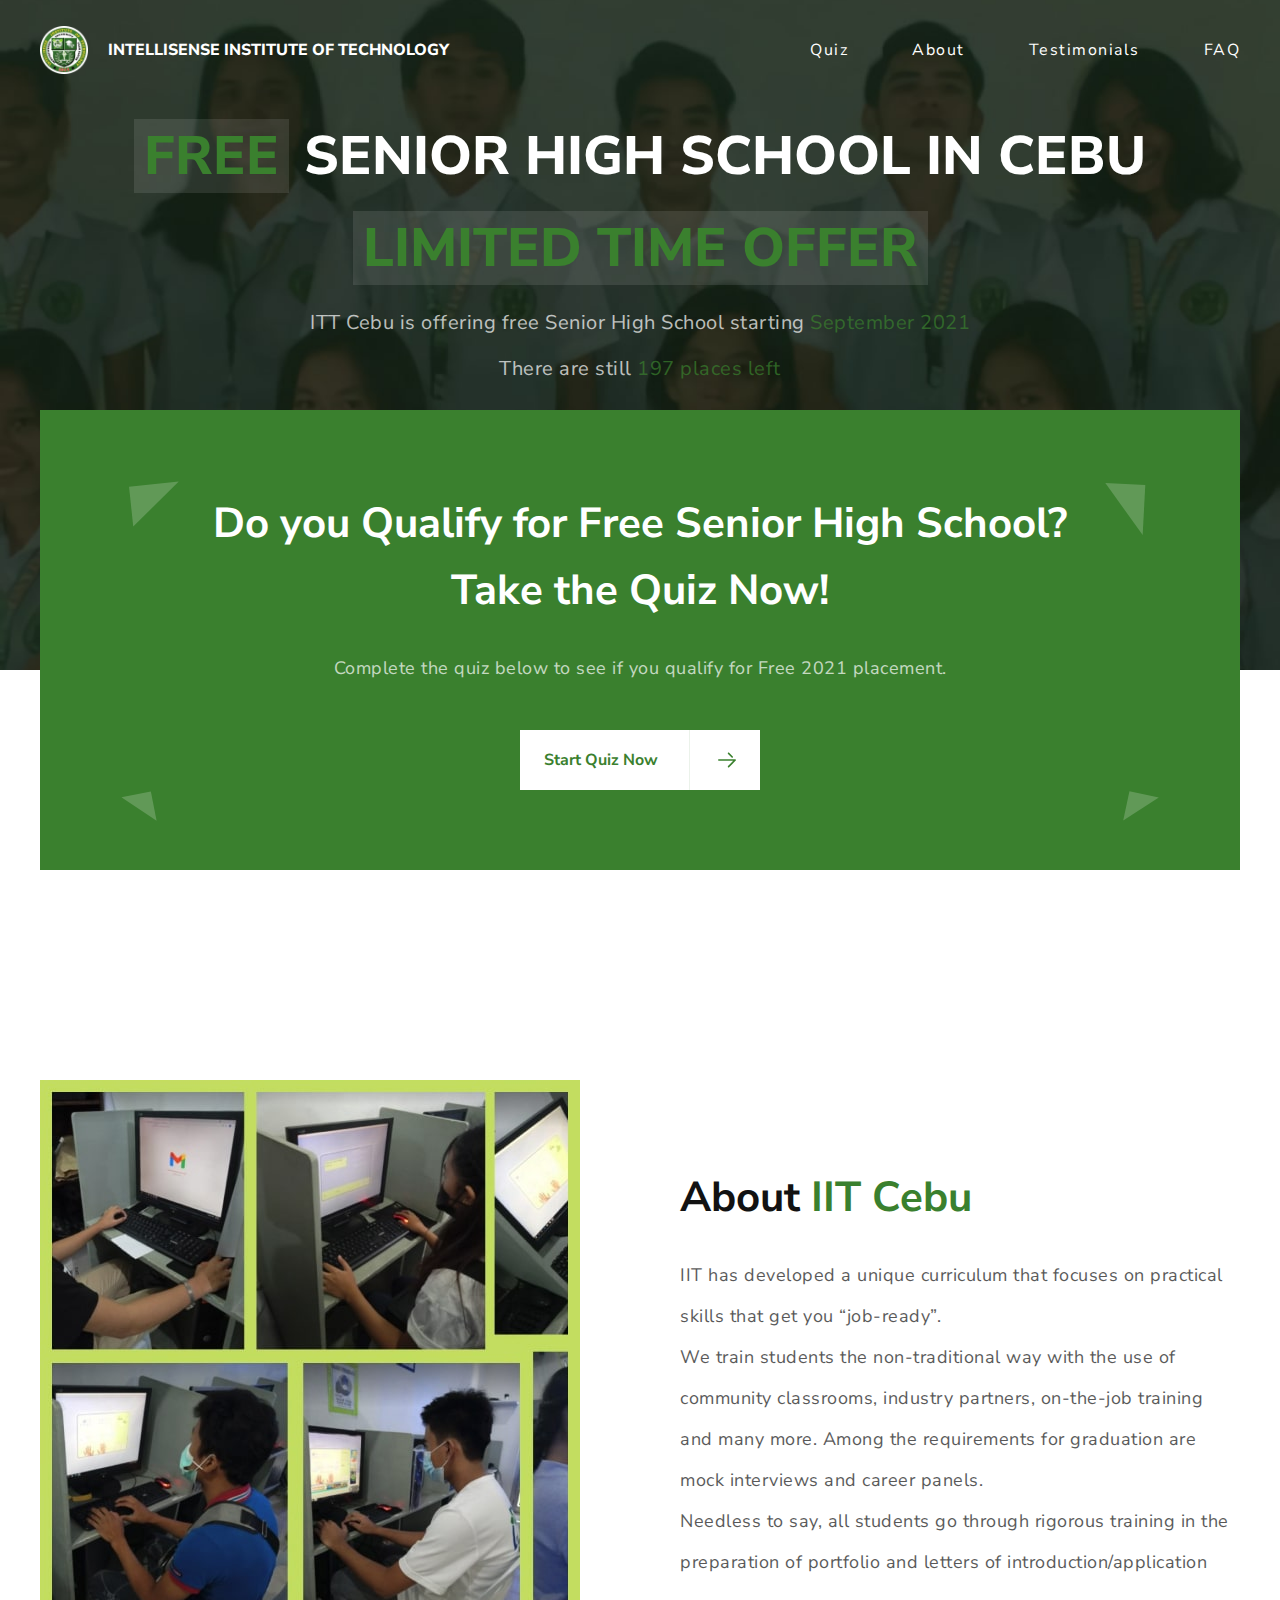
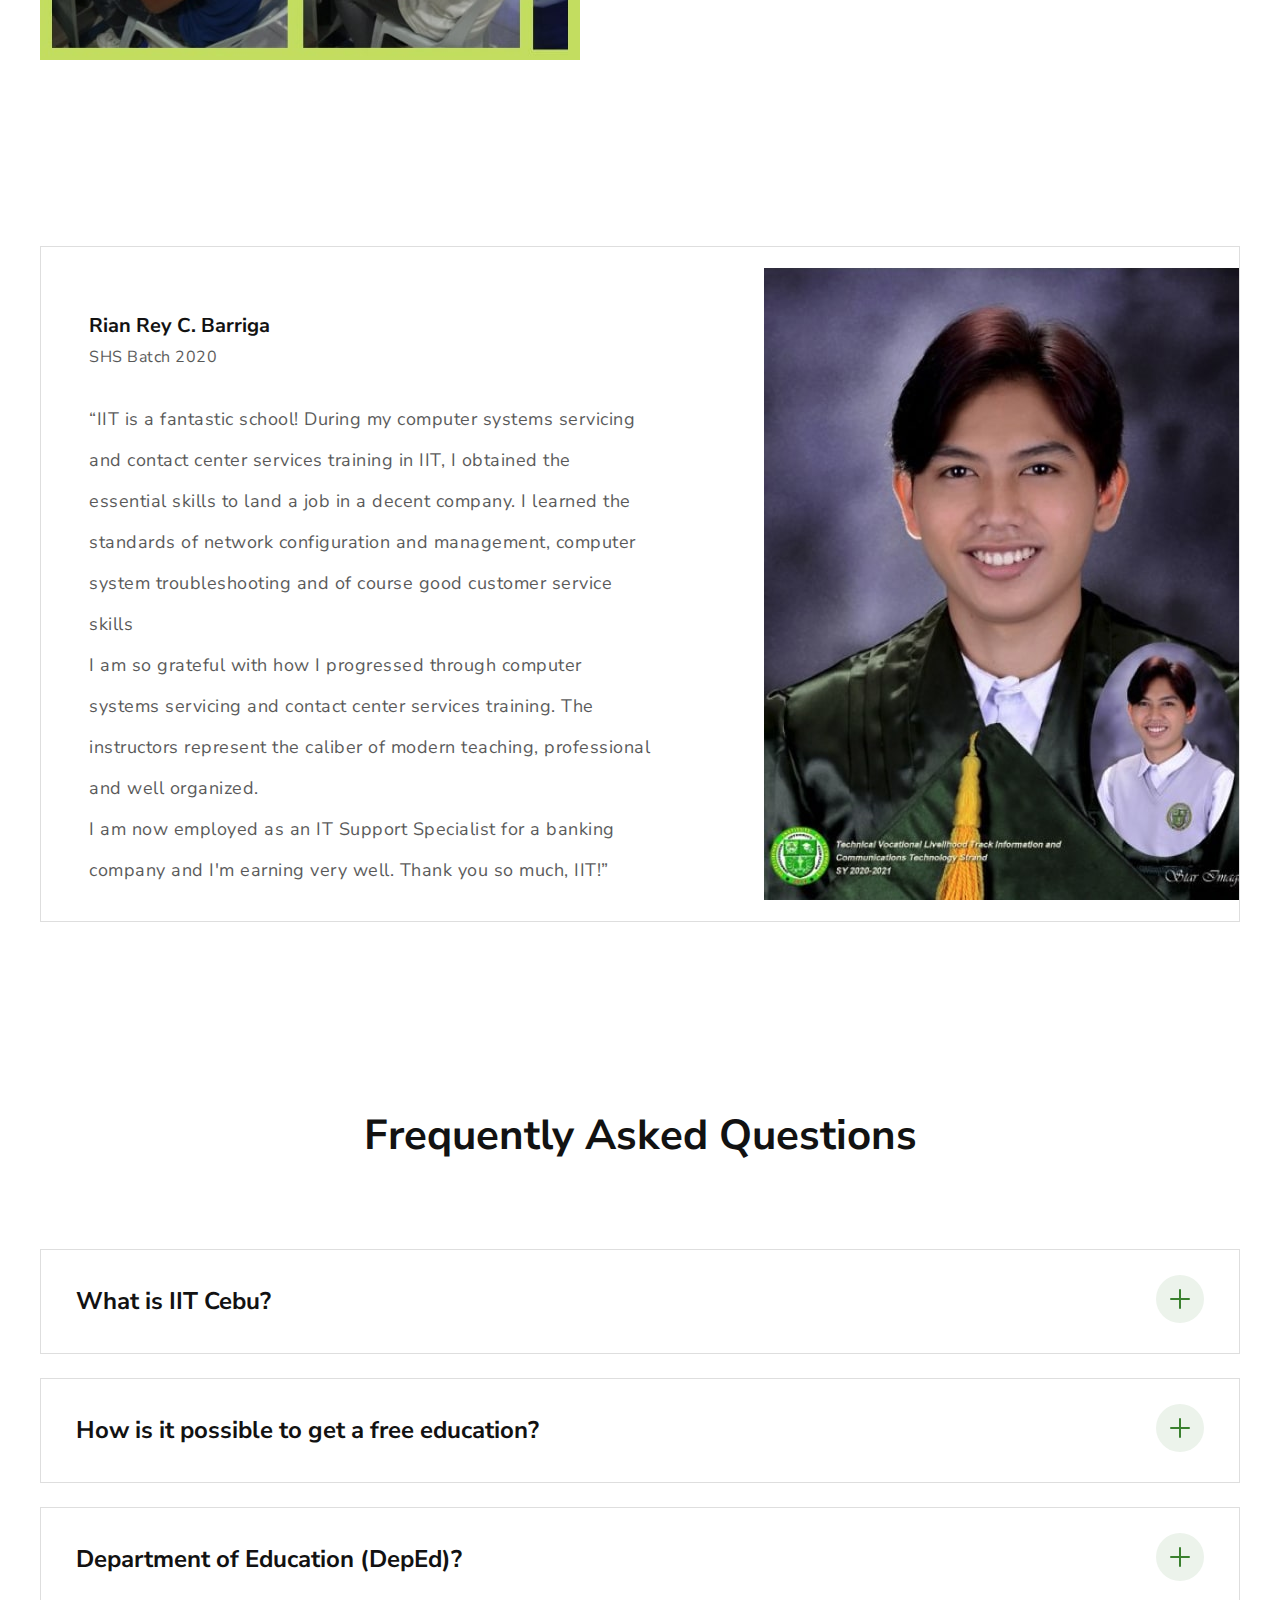
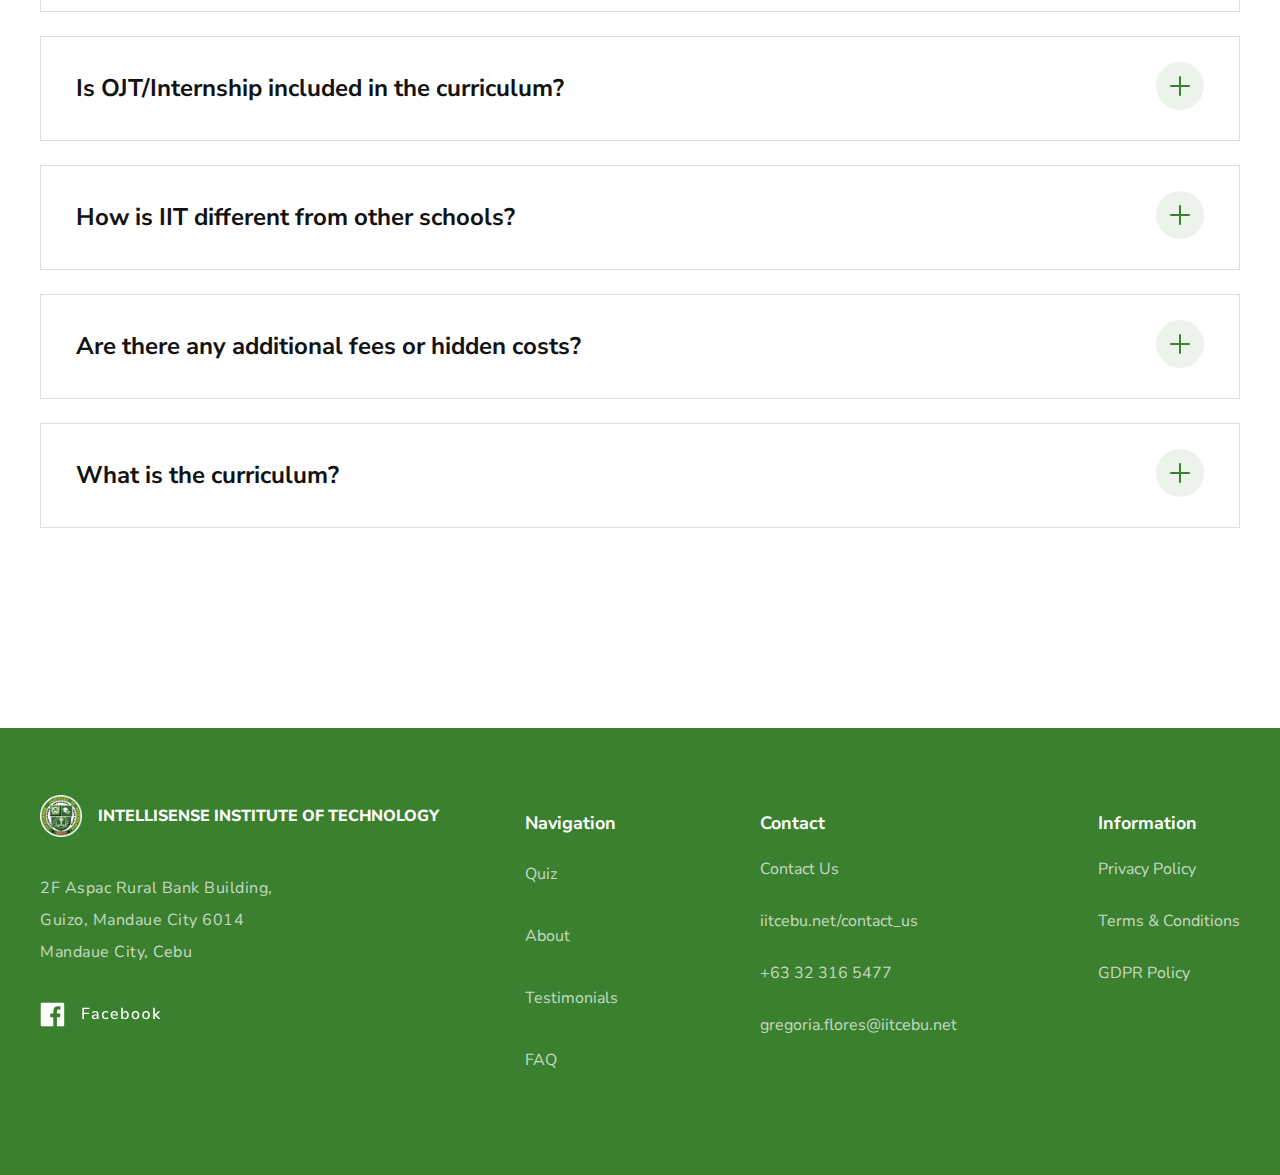
<file: index.html>
<!DOCTYPE html>
<html lang="en">
<head>
    <meta charset="UTF-8">
    <meta http-equiv="X-UA-Compatible" content="IE=edge">
    <meta name="viewport" content="width=device-width, initial-scale=1.0" >
    <title>IIT</title>
    <link href="https://fonts.googleapis.com/css2?family=Nunito+Sans:wght@400;700;800&display=swap" rel="stylesheet">
    <link rel="stylesheet" href="css/style.css">
    <!-- Google Tag Manager -->
    <script>(function(w,d,s,l,i){w[l]=w[l]||[];w[l].push({'gtm.start':
      new Date().getTime(),event:'gtm.js'});var f=d.getElementsByTagName(s)[0],
      j=d.createElement(s),dl=l!='dataLayer'?'&l='+l:'';j.async=true;j.src=
      'https://www.googletagmanager.com/gtm.js?id='+i+dl;f.parentNode.insertBefore(j,f);
      })(window,document,'script','dataLayer','GTM-TCJN9CJ');</script>
      <!-- End Google Tag Manager -->
</head>
<body>
  <!-- Google Tag Manager (noscript) -->
<noscript><iframe src="https://www.googletagmanager.com/ns.html?id=GTM-TCJN9CJ"
  height="0" width="0" style="display:none;visibility:hidden"></iframe></noscript>
  <!-- End Google Tag Manager (noscript) -->
    <header class="pos_absolute">
        <div class="wrapper">
            <div class="header">
                <div class="logo">
                    <img src="images/logo_icon.png" alt="logo">
                    <span class="paragraph_medium">Intellisense Institute of Technology</span>
                </div>
                <nav class="header_nav">
                    <li><a href="#block_to_quiz" class="paragraph_small">Quiz</a></li>
                    <li><a href="#about" class="paragraph_small">About</a></li>
                    <li><a href="#testimonials" class="paragraph_small">Testimonials</a></li>
                    <li><a href="#faq" class="paragraph_small">FAQ</a></li>
                </nav>
            </div>
        </div>
    </header>
    <main>
        <section class="main_screen bg_image">
            <div class="wrapper">
                <h1 class="text_center"><span class="text_green">Free</span> Senior High School in Cebu <span class="text_green">Limited Time Offer</span></h1>
                <p class="paragraph_large text_center">ITT Cebu is offering free Senior High School starting <span class="text_green">September 2021</span><br> There are still <span class="text_green">197 places left</span></p>
                <div id="block_to_quiz" class="block_to_quiz bg_green">
                    <div class="triangle triangle_1"></div>
                    <div class="triangle triangle_2"></div>
                    <div class="triangle triangle_3"></div>
                    <div class="triangle triangle_4"></div>
                    <h2 class="text_center">Do you Qualify for Free Senior High School?<br>Take the Quiz Now!</h2>
                    <p class="paragraph_middle text_center">Complete the quiz below to see if you qualify for Free 2021 placement.</p>
                    <a href="quiz.html" class="btn_to_quiz text_green">Start Quiz Now<img src="images/arrow_right.svg"></a>
                </div>
            </div>
        </section>
        <section class="about_us">
            <div class="wrapper">
                <div  id="about" class="flex-row">
                    <div class="section_image">
                        <img src="images/about_img.jpg" alt="about_img">
                    </div>
                    <div class="section_text">
                        <h2 >About <span class="text_green">IIT Cebu</span></h2>
                        <p class="paragraph_middle">IIT has developed a unique curriculum that focuses on practical skills that get you “job-ready”.<br>
                            We train students the non-traditional way with the use of community classrooms, industry partners, on-the-job training and many more. Among the requirements for graduation are mock interviews and career panels.<br> 
                            Needless to say, all students go through rigorous training in the preparation of portfolio and letters of introduction/application</p>
                    </div>
                </div>
            </div>
        </section>
        <section   class="testimonials">
            <div class="wrapper">
                <div id="testimonials" class="flex-row testimonial_wrap ">
                    <div class="section_text">
                        <h5>Rian Rey C. Barriga</h5>
                        <p class="paragraph_small">SHS Batch 2020</p>
                        <p class="paragraph_middle">“IIT is a fantastic school! During my computer systems servicing and contact center services training in IIT, I obtained the essential skills to land a job in a decent company. I learned the standards of network configuration and management, computer system troubleshooting and of course good customer service skills<br>
                            I am so grateful with how I progressed through computer systems servicing and contact center services training. The instructors represent the caliber of modern teaching, professional and well organized.<br>
                             I am now employed as an IT Support Specialist for a banking company and I'm earning very well. Thank you so much, IIT!”</p>
                    </div>
                    <div  class="section_image">
                        <img src="images/testim_img.jpg" alt="testim_img">
                    </div>
                </div>


            </div>
        </section>
        <section   class="faq">
            <div class="wrapper">
                <h2 id="faq" class="text_center">Frequently Asked Questions</h2>
                <div class="sn-accordion-container">
                    <div class="set_acc">
                      <h4 class="title_acc">
                        What is IIT Cebu?
                        <span class="plus"><i class="icon"></i></span>
                      </h4>
                      <div class="content_acc">
                        <p class="paragraph_middle">IIT Cebu is a training center and learning institution registered under the Technical Education Skills Development Authority (TESDA) and the Department of Education (DepEd) to offer skills training and the senior high school voucher program.</p>
                      </div>
                    </div>
                    <div class="set_acc">
                      <h4 class="title_acc">
                        How is it possible to get a free education?
                        <span class="plus"><i class="icon"></i></span>
                      </h4>
                      <div class="content_acc">
                        <p class="paragraph_middle">IIT Cebu is a training center and learning institution registered under the Technical Education Skills Development Authority (TESDA) and the Department of Education (DepEd) to offer skills training and the senior high school voucher program.</p>
                      </div>
                    </div>
                    <div class="set_acc">
                      <h4 class="title_acc">
                        Department of Education (DepEd)?
                        <span class="plus"><i class="icon"></i></span>
                      </h4>
                      <div class="content_acc">
                        <p class="paragraph_middle">IIT Cebu is a training center and learning institution registered under the Technical Education Skills Development Authority (TESDA) and the Department of Education (DepEd) to offer skills training and the senior high school voucher program.</p>
                      </div>
                    </div>
                    <div class="set_acc">
                      <h4 class="title_acc">
                        Is OJT/Internship included in the curriculum?
                        <span class="plus"><i class="icon"></i></span>
                      </h4>
                      <div class="content_acc">
                        <p class="paragraph_middle">IIT Cebu is a training center and learning institution registered under the Technical Education Skills Development Authority (TESDA) and the Department of Education (DepEd) to offer skills training and the senior high school voucher program.</p>
                      </div>
                    </div>
                    <div class="set_acc">
                      <h4 class="title_acc">
                        How is IIT different from other schools?
                        <span class="plus"><i class="icon"></i></span>
                      </h4>
                      <div class="content_acc">
                        <p class="paragraph_middle">IIT Cebu is a training center and learning institution registered under the Technical Education Skills Development Authority (TESDA) and the Department of Education (DepEd) to offer skills training and the senior high school voucher program.</p>
                      </div>
                    </div>
                    <div class="set_acc">
                      <h4 class="title_acc">
                        Are there any additional fees or hidden costs?
                        <span class="plus"><i class="icon"></i></span>
                      </h4>
                      <div class="content_acc">
                        <p class="paragraph_middle">IIT Cebu is a training center and learning institution registered under the Technical Education Skills Development Authority (TESDA) and the Department of Education (DepEd) to offer skills training and the senior high school voucher program.</p>
                      </div>
                    </div>
                    <div class="set_acc">
                      <h4 class="title_acc">
                        What is the curriculum?
                        <span class="plus"><i class="icon"></i></span>
                      </h4>
                      <div class="content_acc">
                        <p class="paragraph_middle">IIT Cebu is a training center and learning institution registered under the Technical Education Skills Development Authority (TESDA) and the Department of Education (DepEd) to offer skills training and the senior high school voucher program.</p>
                      </div>
                    </div>
                  </div>
            </div>
        </section>
    </main>
    <footer class="bg_green">
        <div class="wrapper flex-row">
            <div class="footer_left">
                <div class="logo">
                    <img src="images/logo_icon.png" alt="logo">
                    <span class="paragraph_small">Intellisense Institute of Technology</span>
                </div>
                <p class="paragraph_small">2F Aspac Rural Bank Building,<br> Guizo, Mandaue City 6014<br> Mandaue City, Cebu</p>
                <a href="#" class="facebook_link">
                    <img src="images/social_media/fb.svg" alt="facebook">
                </a >
            </div>
            <nav class="footer_nav footer_right flex-row">
                <div>
                    <h6 class="title_chevron">Navigation<i class="icon_chevron"></i></h6>
                    <ul>
                        <li><a href="#block_to_quiz" class="paragraph_small">Quiz</a></li>
                        <li><a href="#about" class="paragraph_small">About</a></li>
                        <li><a href="#testimonials" class="paragraph_small">Testimonials</a></li>
                        <li><a href="#faq" class="paragraph_small">FAQ</a></li>
                    </ul>
                </div>
                <div>
                    <h6  class="title_chevron">Contact<i class="icon_chevron"></i></h6>
                    <ul>
                        <li><a href="#">Contact Us</a></li>
                        <li><a href="#">iitcebu.net/contact_us</a></li>
                        <li><a href="#">+63 32 316 5477</a></li>
                        <li><a href="#">gregoria.flores@iitcebu.net</a></li>
                    </ul>
                </div>
                <div>
                    <h6  class="title_chevron">Information<i class="icon_chevron"></i></h6>
                    <ul>
                        <li><a href="privacy.html">Privacy Policy</a></li>
                        <li><a href="terms.html">Terms & Conditions</a></li>
                        <li><a href="#">GDPR Policy</a></li>
                    </ul>
                </div>
            </nav>
        </div>
    </footer>
    <script src="https://code.jquery.com/jquery-3.6.0.min.js" integrity="sha256-/xUj+3OJU5yExlq6GSYGSHk7tPXikynS7ogEvDej/m4=" crossorigin="anonymous"></script>
    <script src="js/script.js"></script>
    <script>
        const anchors = document.querySelectorAll('a[href*="#"]')

        for (let anchor of anchors) {
        anchor.addEventListener('click', function (e) {
            e.preventDefault()
            
            const blockID = anchor.getAttribute('href').substr(1)
            
            document.getElementById(blockID).scrollIntoView({
            behavior: 'smooth',
            block: 'start'
            })
        })
        }

    </script>
</body>
</html>
</file>
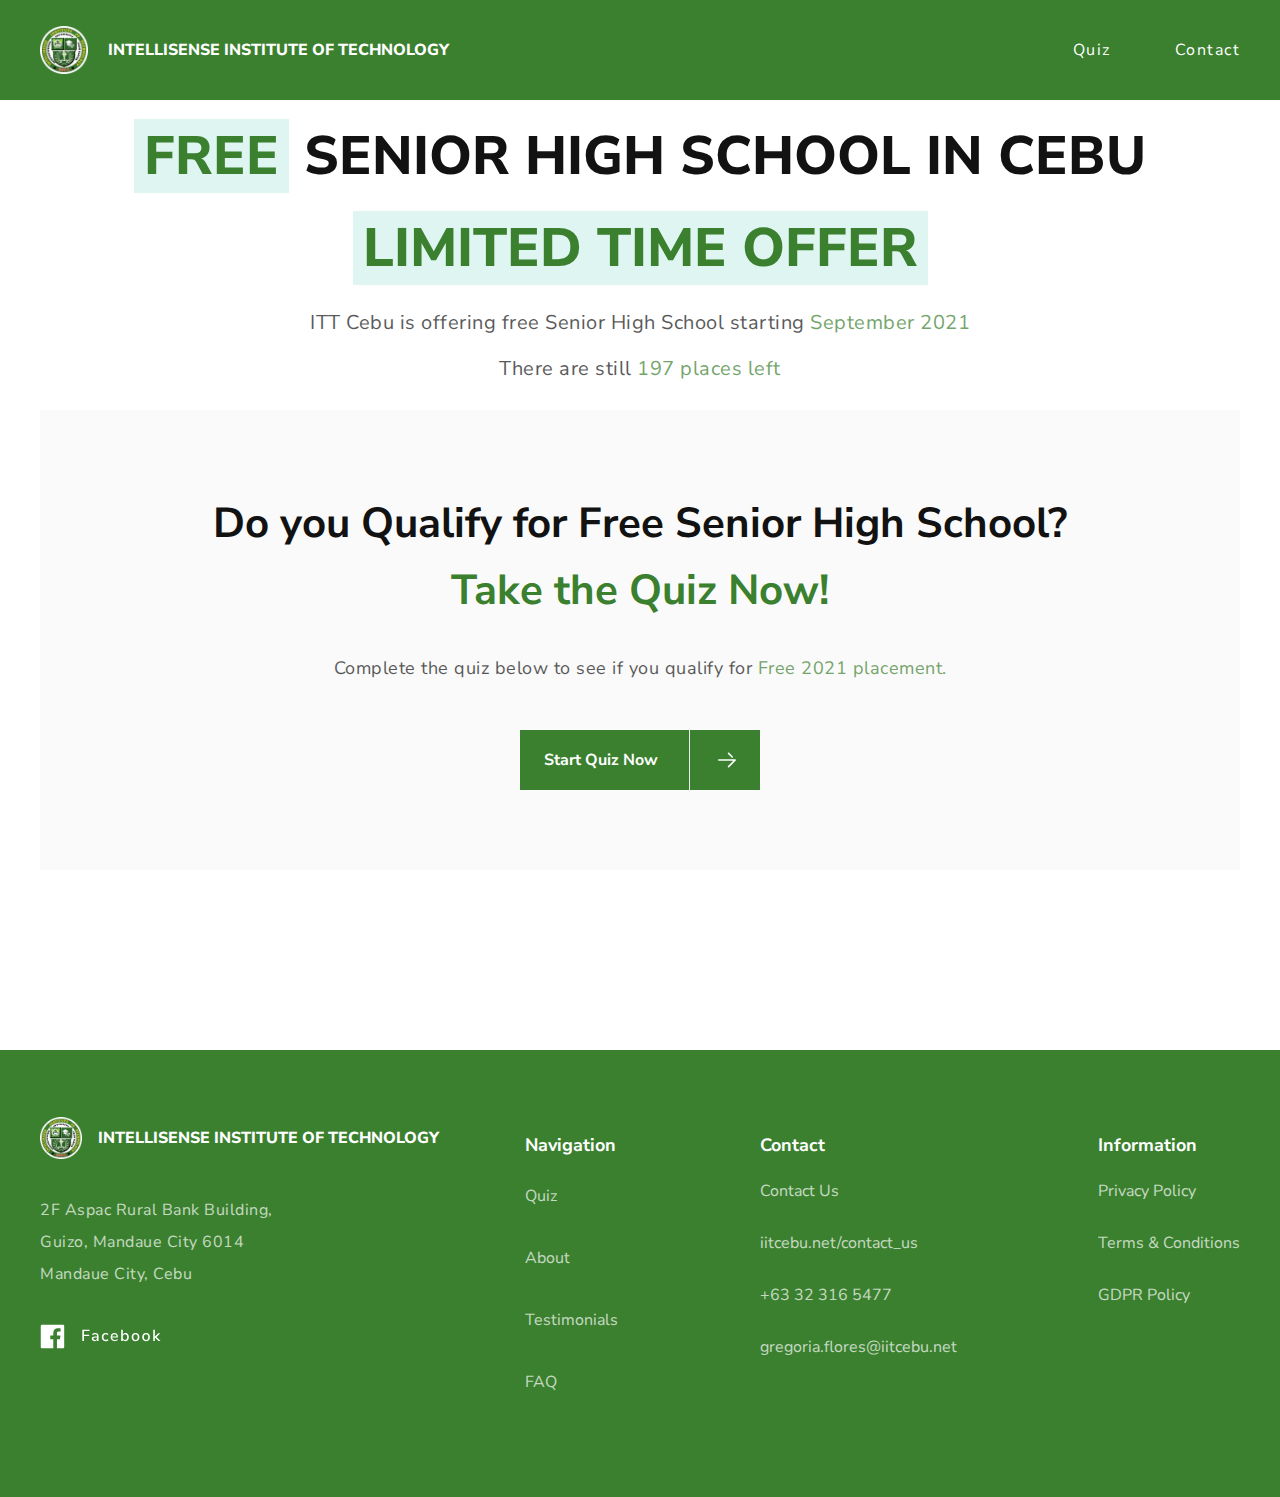
<file: index2.html>
<!DOCTYPE html>
<html lang="en">
<head>
    <meta charset="UTF-8">
    <meta http-equiv="X-UA-Compatible" content="IE=edge">
    <meta name="viewport" content="width=device-width, initial-scale=1.0" >
    <title>IIT</title>
    <link href="https://fonts.googleapis.com/css2?family=Nunito+Sans:wght@400;700;800&display=swap" rel="stylesheet">
    <link rel="stylesheet" href="css/style.css">
    <!-- Google Tag Manager -->
    <script>(function(w,d,s,l,i){w[l]=w[l]||[];w[l].push({'gtm.start':
        new Date().getTime(),event:'gtm.js'});var f=d.getElementsByTagName(s)[0],
        j=d.createElement(s),dl=l!='dataLayer'?'&l='+l:'';j.async=true;j.src=
        'https://www.googletagmanager.com/gtm.js?id='+i+dl;f.parentNode.insertBefore(j,f);
        })(window,document,'script','dataLayer','GTM-TCJN9CJ');</script>
        <!-- End Google Tag Manager -->
</head>
<body>
    <!-- Google Tag Manager (noscript) -->
<noscript><iframe src="https://www.googletagmanager.com/ns.html?id=GTM-TCJN9CJ"
    height="0" width="0" style="display:none;visibility:hidden"></iframe></noscript>
    <!-- End Google Tag Manager (noscript) -->
    <header class="pos_absolute bg_green">
        <div class="wrapper">
            <div class="header">
                <div class="logo">
                    <img src="images/logo_icon.png" alt="logo">
                    <span class="paragraph_medium">Intellisense Institute of Technology</span>
                </div>
                <nav class="header_nav">
                    <li><a href="#block_to_quiz" class="paragraph_small">Quiz</a></li>
                    <li><a href="#contact_us" class="paragraph_small">Contact</a></li>
                </nav>
            </div>
        </div>
    </header>
    <main>
        <section class="main_screen height_auto">
            <div class="wrapper">
                <h1 class="text_center"><span class="text_green text_bg_green">Free</span> Senior High School in Cebu <span class="text_green text_bg_green">Limited Time Offer</span></h1>
                <p class="paragraph_large text_center">ITT Cebu is offering free Senior High School starting <span class="text_green">September 2021</span><br> There are still <span class="text_green">197 places left</span></p>
                <div id="block_to_quiz" class="block_to_quiz bg_gray_light">
                    <h2 class="text_center">Do you Qualify for Free Senior High School?<br><span class="text_green">Take the Quiz Now!</span></h2>
                    <p class="paragraph_middle text_center">Complete the quiz below to see if you qualify for <span class="text_green">Free 2021 placement.</span></p>
                    <a href="quiz.html" class="btn_to_quiz bg_green">Start Quiz Now<img src="images/arrow_right_white.svg"></a>
                </div>
            </div>
        </section>
    </main>
    <footer class="bg_green">
        <div class="wrapper flex-row">
            <div class="footer_left">
                <div class="logo">
                    <img src="images/logo_icon.png" alt="logo">
                    <span class="paragraph_small">Intellisense Institute of Technology</span>
                </div>
                <p class="paragraph_small">2F Aspac Rural Bank Building,<br> Guizo, Mandaue City 6014<br> Mandaue City, Cebu</p>
                <a href="#" class="facebook_link">
                    <img src="images/social_media/fb.svg" alt="facebook">
                </a >
            </div>
            <nav class="footer_nav footer_right flex-row">
                <div>
                    <h6 class="title_chevron">Navigation<i class="icon_chevron"></i></h6>
                    <ul>
                        <li><a href="#block_to_quiz" class="paragraph_small">Quiz</a></li>
                        <li><a href="index.html#about" class="paragraph_small">About</a></li>
                        <li><a href="index.html#testimonials" class="paragraph_small">Testimonials</a></li>
                        <li><a href="index.html#faq" class="paragraph_small">FAQ</a></li>
                    </ul>
                </div>
                <div>
                    <h6 id="contact_us" class="title_chevron">Contact<i class="icon_chevron"></i></h6>
                    <ul>
                        <li><a  href="#">Contact Us</a></li>
                        <li><a href="#">iitcebu.net/contact_us</a></li>
                        <li><a href="#">+63 32 316 5477</a></li>
                        <li><a href="#">gregoria.flores@iitcebu.net</a></li>
                    </ul>
                </div>
                <div>
                    <h6  class="title_chevron">Information<i class="icon_chevron"></i></h6>
                    <ul>
                        <li><a href="privacy.html">Privacy Policy</a></li>
                        <li><a href="terms.html">Terms & Conditions</a></li>
                        <li><a href="#">GDPR Policy</a></li>
                    </ul>
                </div>
            </nav>
        </div>
    </footer>
    <script src="https://code.jquery.com/jquery-3.6.0.min.js" integrity="sha256-/xUj+3OJU5yExlq6GSYGSHk7tPXikynS7ogEvDej/m4=" crossorigin="anonymous"></script>
    <script src="js/script.js"></script>
    <script>
        const anchors = document.querySelectorAll('header a[href*="#"]')

        for (let anchor of anchors) {
        anchor.addEventListener('click', function (e) {
            e.preventDefault()
            
            const blockID = anchor.getAttribute('href').substr(1)
            
            document.getElementById(blockID).scrollIntoView({
            behavior: 'smooth',
            block: 'start'
            })
        })
        }

    </script>
</body>
</html>
</file>
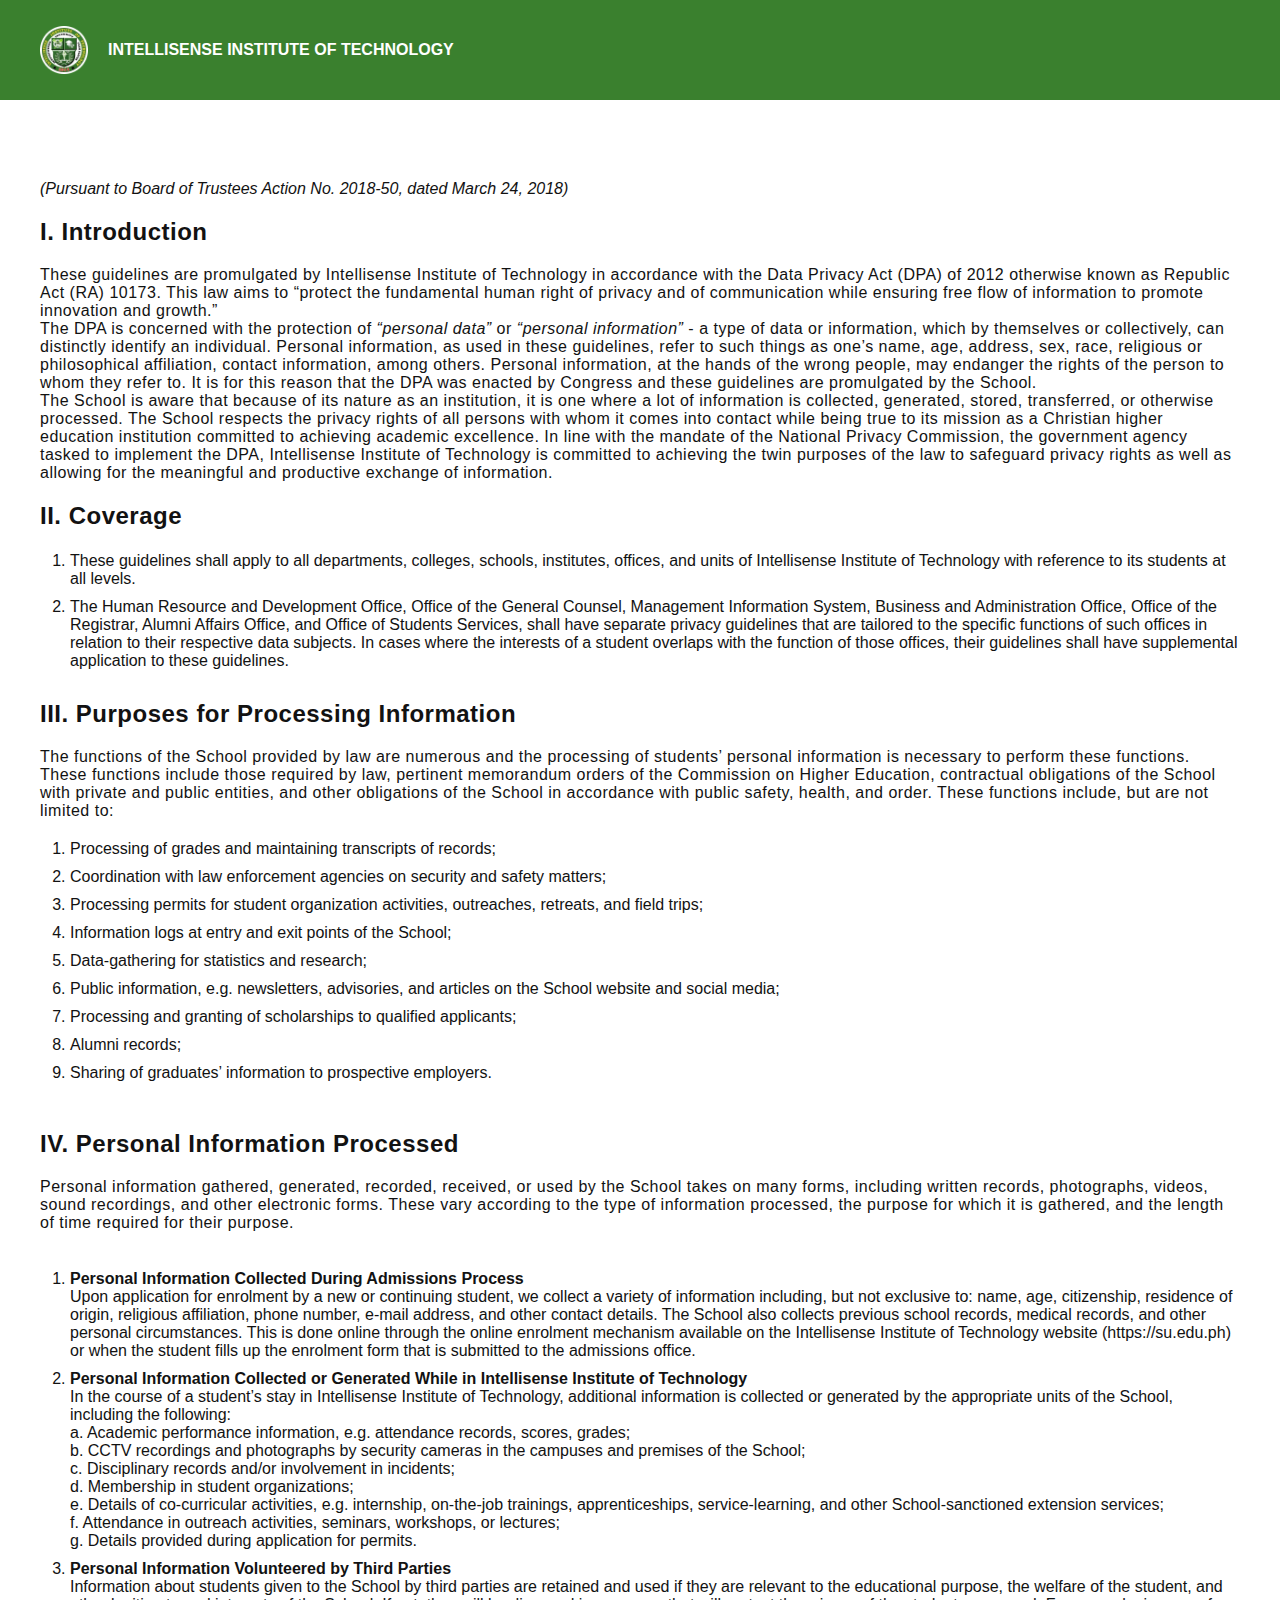
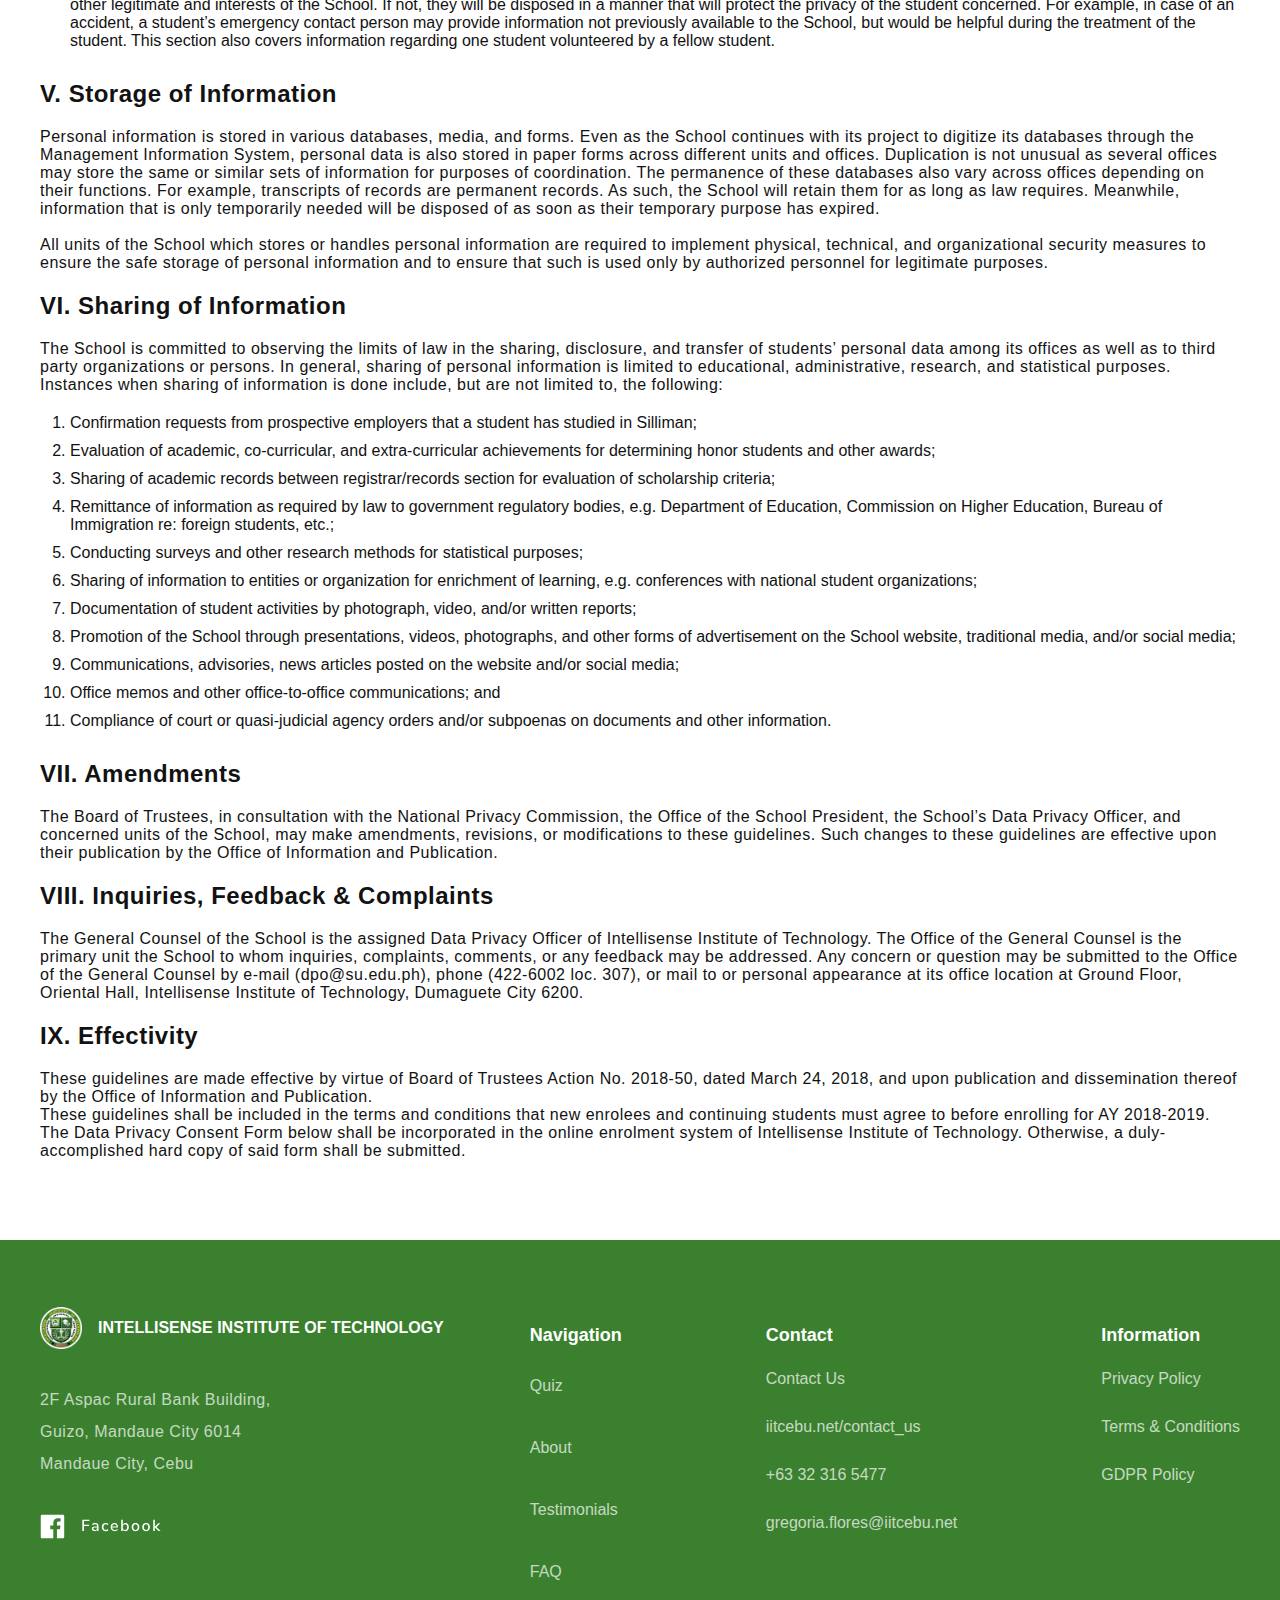
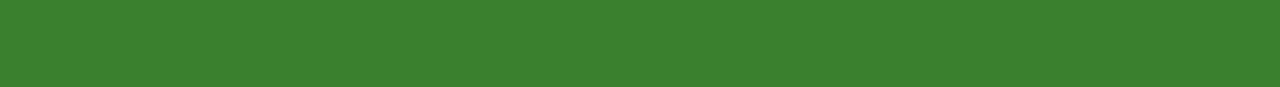
<file: privacy.html>
<!DOCTYPE html>
<html lang="en">

<head>
    <meta charset="UTF-8">
    <meta http-equiv="X-UA-Compatible" content="IE=edge">
    <meta name="viewport" content="width=device-width, initial-scale=1.0">
    <title>Privacy Policy</title>
    <link rel="stylesheet" href="css/style.css">
</head>

<body>
    <header class="bg_green">
        <div class="wrapper">
            <div class="header">
                <a href="index.html" class="logo">
                    <img src="images/logo_icon.png" alt="logo">
                    <span class="paragraph_medium">Intellisense Institute of Technology</span>
                </a>
            </div>
        </div>
    </header>
    <main class="main_text">
        <section>
            <div class="wrapper">
                <i>(Pursuant to Board of Trustees Action No. 2018-50, dated March 24, 2018)</i><br>
                <br>
                <p class="paragraph_large_X"><strong>I. Introduction</strong></p>
                <br>
                <p>These guidelines are promulgated by Intellisense Institute of Technology in accordance with the Data Privacy Act (DPA) of 2012 otherwise known as Republic Act (RA) 10173. This law aims to “protect the fundamental human right of privacy and of communication while ensuring free flow of information to promote innovation and growth.”</p>
                <p>The DPA is concerned with the protection of <i>“personal data”</i> or <i>“personal information”</i> - a type of data or information, which by themselves or collectively, can distinctly identify an individual. Personal information, as used in these guidelines, refer to such things as one’s name, age, address, sex, race, religious or philosophical affiliation, contact information, among others. Personal information, at the hands of the wrong people, may endanger the rights of the person to whom they refer to. It is for this reason that the DPA was enacted by Congress and these guidelines are promulgated by the School.</p>
                <p>The School is aware that because of its nature as an institution, it is one where a lot of information is collected, generated, stored, transferred, or otherwise processed. The School respects the privacy rights of all persons with whom it comes into contact while being true to its mission as a Christian higher education institution committed to achieving academic excellence. In line with the mandate of the National Privacy Commission, the government agency tasked to implement the DPA, Intellisense Institute of Technology is committed to achieving the twin purposes of the law to safeguard privacy rights as well as allowing for the meaningful and productive exchange of information.</p>
                <br>
                <p class="paragraph_large_X"><strong>II. Coverage</strong></p>
                <p>
                    <ol>
                        <li>These guidelines shall apply to all departments, colleges, schools, institutes, offices, and units of Intellisense Institute of Technology with reference to its students at all levels.</li>
                        <li>The Human Resource and Development Office, Office of the General Counsel, Management Information System, Business and Administration Office, Office of the Registrar, Alumni Affairs Office, and Office of Students Services, shall have separate privacy guidelines that are tailored to the specific functions of such offices in relation to their respective data subjects. In cases where the interests of a student overlaps with the function of those offices, their guidelines shall have supplemental application to these guidelines.</li>
                    </ol>
                </p>
                <br>
                <p class="paragraph_large_X"><strong>III. Purposes for Processing Information</strong></p>
                <br>
                <p>The functions of the School provided by law are numerous and the processing of students’ personal information is necessary to perform these functions. These functions include those required by law, pertinent memorandum orders of the Commission on Higher Education, contractual obligations of the School with private and public entities, and other obligations of the School in accordance with public safety, health, and order. These functions include, but are not limited to:
                    <ol>
                        <li>Processing of grades and maintaining transcripts of records;</li>
                        <li>Coordination with law enforcement agencies on security and safety matters;</li>
                        <li>Processing permits for student organization activities, outreaches, retreats, and field trips;</li>
                        <li>Information logs at entry and exit points of the School;</li>
                        <li>Data-gathering for statistics and research;</li>
                        <li>Public information, e.g. newsletters, advisories, and articles on the School website and social media;</li>
                        <li>Processing and granting of scholarships to qualified applicants;</li>
                        <li>Alumni records;</li>
                        <li>Sharing of graduates’ information to prospective employers.</li>

                    </ol>
                </p>
                <br>
                <br>
                <p class="paragraph_large_X"><strong>IV. Personal Information Processed</strong></p>
                <br>
                <p>Personal information gathered, generated, recorded, received, or used by the School takes on many forms, including written records, photographs, videos, sound recordings, and other electronic forms. These vary according to the type of information processed, the purpose for which it is gathered, and the length of time required for their purpose. </p>
                <br>
                <p>
                    <ol>
                        <li><strong>Personal Information Collected During Admissions Process</strong><br>
                            Upon application for enrolment by a new or continuing student, we collect a variety of information including, but not exclusive to: name, age, citizenship, residence of origin, religious affiliation, phone number, e-mail address, and other contact details. The School also collects previous school records, medical records, and other personal circumstances. This is done online through the online enrolment mechanism available on the Intellisense Institute of Technology website (https://su.edu.ph) or when the student fills up the enrolment form that is submitted to the admissions office.</li>
                        <li><strong>Personal Information Collected or Generated While in Intellisense Institute of Technology</strong><br>
                            In the course of a student’s stay in Intellisense Institute of Technology, additional information is collected or generated by the appropriate units of the School, including the following:
                            <br>a. Academic performance information, e.g. attendance records, scores, grades;
                            <br>b. CCTV recordings and photographs by security cameras in the campuses and premises of the School;
                            <br>c. Disciplinary records and/or involvement in incidents;
                            <br>d. Membership in student organizations;
                            <br>e. Details of co-curricular activities, e.g. internship, on-the-job trainings, apprenticeships, service-learning, and other
                            School-sanctioned extension services;
                            <br>f. Attendance in outreach activities, seminars, workshops, or lectures;
                            <br>g. Details provided during application for permits.</li>
                            <li><strong>Personal Information Volunteered by Third Parties</strong><br>
                            Information about students given to the School by third parties are retained and used if they are relevant to the educational purpose, the welfare of the student, and other legitimate and interests of the School. If not, they will be disposed in a manner that will protect the privacy of the student concerned. For example, in case of an accident, a student’s emergency contact person may provide information not previously available to the School, but would be helpful during the treatment of the student.
                            This section also covers information regarding one student volunteered by a fellow student.   </li> 
                    </ol>
                </p>
                <br>
                <p class="paragraph_large_X"><strong>V. Storage of Information</strong></p>
                <br>
                <p>Personal information is stored in various databases, media, and forms. Even as the School continues with its project to digitize its databases through the Management Information System, personal data is also stored in paper forms across different units and offices. Duplication is not unusual as several offices may store the same or similar sets of information for purposes of coordination. The permanence of these databases also vary across offices depending on their functions. For example, transcripts of records are permanent records. As such, the School will retain them for as long as law requires. Meanwhile, information that is only temporarily needed will be disposed of as soon as their temporary purpose has expired.</p><br>
                <p>All units of the School which stores or handles personal information are required to implement physical, technical, and organizational security measures to ensure the safe storage of personal information and to ensure that such is used only by authorized personnel for legitimate purposes.</p>
                <br>
                <p class="paragraph_large_X"><strong>VI. Sharing of Information</strong></p>
                <br>
                <p> The School is committed to observing the limits of law in the sharing, disclosure, and transfer of students’ personal data among its offices as well as to third party organizations or persons. In general, sharing of personal information is limited to educational, administrative, research, and statistical purposes. Instances when sharing of information is done include, but are not limited to, the following:</p>
                <ol>
                    <li>Confirmation requests from prospective employers that a student has studied in Silliman;</li>
                    <li>Evaluation of academic, co-curricular, and extra-curricular achievements for determining honor students and other awards;</li>
                    <li>Sharing of academic records between registrar/records section for evaluation of scholarship criteria;</li>
                    <li>Remittance of information as required by law to government regulatory bodies, e.g. Department of Education, Commission on Higher Education, Bureau of Immigration re: foreign students, etc.;</li>
                    <li>Conducting surveys and other research methods for statistical purposes;</li>
                    <li>Sharing of information to entities or organization for enrichment of learning, e.g. conferences with national student organizations;</li>
                    <li>Documentation of student activities by photograph, video, and/or written reports;</li>
                    <li>Promotion of the School through presentations, videos, photographs, and other forms of advertisement on the School website, traditional media, and/or social media;</li>
                    <li>Communications, advisories, news articles posted on the website and/or social media;</li>
                    <li>Office memos and other office-to-office communications; and</li>
                    <li>Compliance of court or quasi-judicial agency orders and/or subpoenas on documents and other information.</li>

                </ol>
                <br>
                <p class="paragraph_large_X"><strong>VII. Amendments</strong></p>
                <br>
                <p> The Board of Trustees, in consultation with the National Privacy Commission, the Office of the School President, the School’s Data Privacy Officer, and concerned units of the School, may make amendments, revisions, or modifications to these guidelines. Such changes to these guidelines are effective upon their publication by the Office of Information and Publication. </p>
                <br>
                <p class="paragraph_large_X"><strong>VIII. Inquiries, Feedback & Complaints</strong></p>
                <br>
                <p>The General Counsel of the School is the assigned Data Privacy Officer of Intellisense Institute of Technology. The Office of the General Counsel is the primary unit the School to whom inquiries, complaints, comments, or any feedback may be addressed. Any concern or question may be submitted to the Office of the General Counsel by e-mail (dpo@su.edu.ph), phone (422-6002 loc. 307), or mail to or personal appearance at its office location at Ground Floor, Oriental Hall, Intellisense Institute of Technology, Dumaguete City 6200. </p>
                
                <br>
                <p class="paragraph_large_X"><strong>IX. Effectivity</strong></p>
                <br>
                <p>These guidelines are made effective by virtue of Board of Trustees Action No. 2018-50, dated March 24, 2018, and upon publication and dissemination thereof by the Office of Information and Publication.</p>
                <p>These guidelines shall be included in the terms and conditions that new enrolees and continuing students must agree to before enrolling for AY 2018-2019.</p>
                <p>The Data Privacy Consent Form below shall be incorporated in the online enrolment system of Intellisense Institute of Technology. Otherwise, a duly-accomplished hard copy of said form shall be submitted.</p>

            </div>
        </section>
    </main>
    <footer class="bg_green">
        <div class="wrapper flex-row">
            <div class="footer_left">
                <div class="logo">
                    <img src="images/logo_icon.png" alt="logo">
                    <span class="paragraph_small">Intellisense Institute of Technology</span>
                </div>
                <p class="paragraph_small">2F Aspac Rural Bank Building,<br> Guizo, Mandaue City 6014<br> Mandaue City,
                    Cebu</p>
                <a href="#" class="facebook_link">
                    <img src="images/social_media/fb.svg" alt="facebook">
                </a>
            </div>
            <nav class="footer_nav footer_right flex-row">
                <div>
                    <h6 class="title_chevron">Navigation<i class="icon_chevron"></i></h6>
                    <ul>
                        <li><a href="index.html#block_to_quiz" class="paragraph_small">Quiz</a></li>
                        <li><a href="index.html#about" class="paragraph_small">About</a></li>
                        <li><a href="index.html#testimonials" class="paragraph_small">Testimonials</a></li>
                        <li><a href="index.html#faq" class="paragraph_small">FAQ</a></li>
                    </ul>
                </div>
                <div>
                    <h6 class="title_chevron">Contact<i class="icon_chevron"></i></h6>
                    <ul>
                        <li><a href="#">Contact Us</a></li>
                        <li><a href="#">iitcebu.net/contact_us</a></li>
                        <li><a href="#">+63 32 316 5477</a></li>
                        <li><a href="#">gregoria.flores@iitcebu.net</a></li>
                    </ul>
                </div>
                <div>
                    <h6 class="title_chevron">Information<i class="icon_chevron"></i></h6>
                    <ul>
                        <li><a href="privacy.html">Privacy Policy</a></li>
                        <li><a href="terms.html">Terms & Conditions</a></li>
                        <li><a href="#">GDPR Policy</a></li>
                    </ul>
                </div>
            </nav>
        </div>
    </footer>
</body>

</html>
</file>
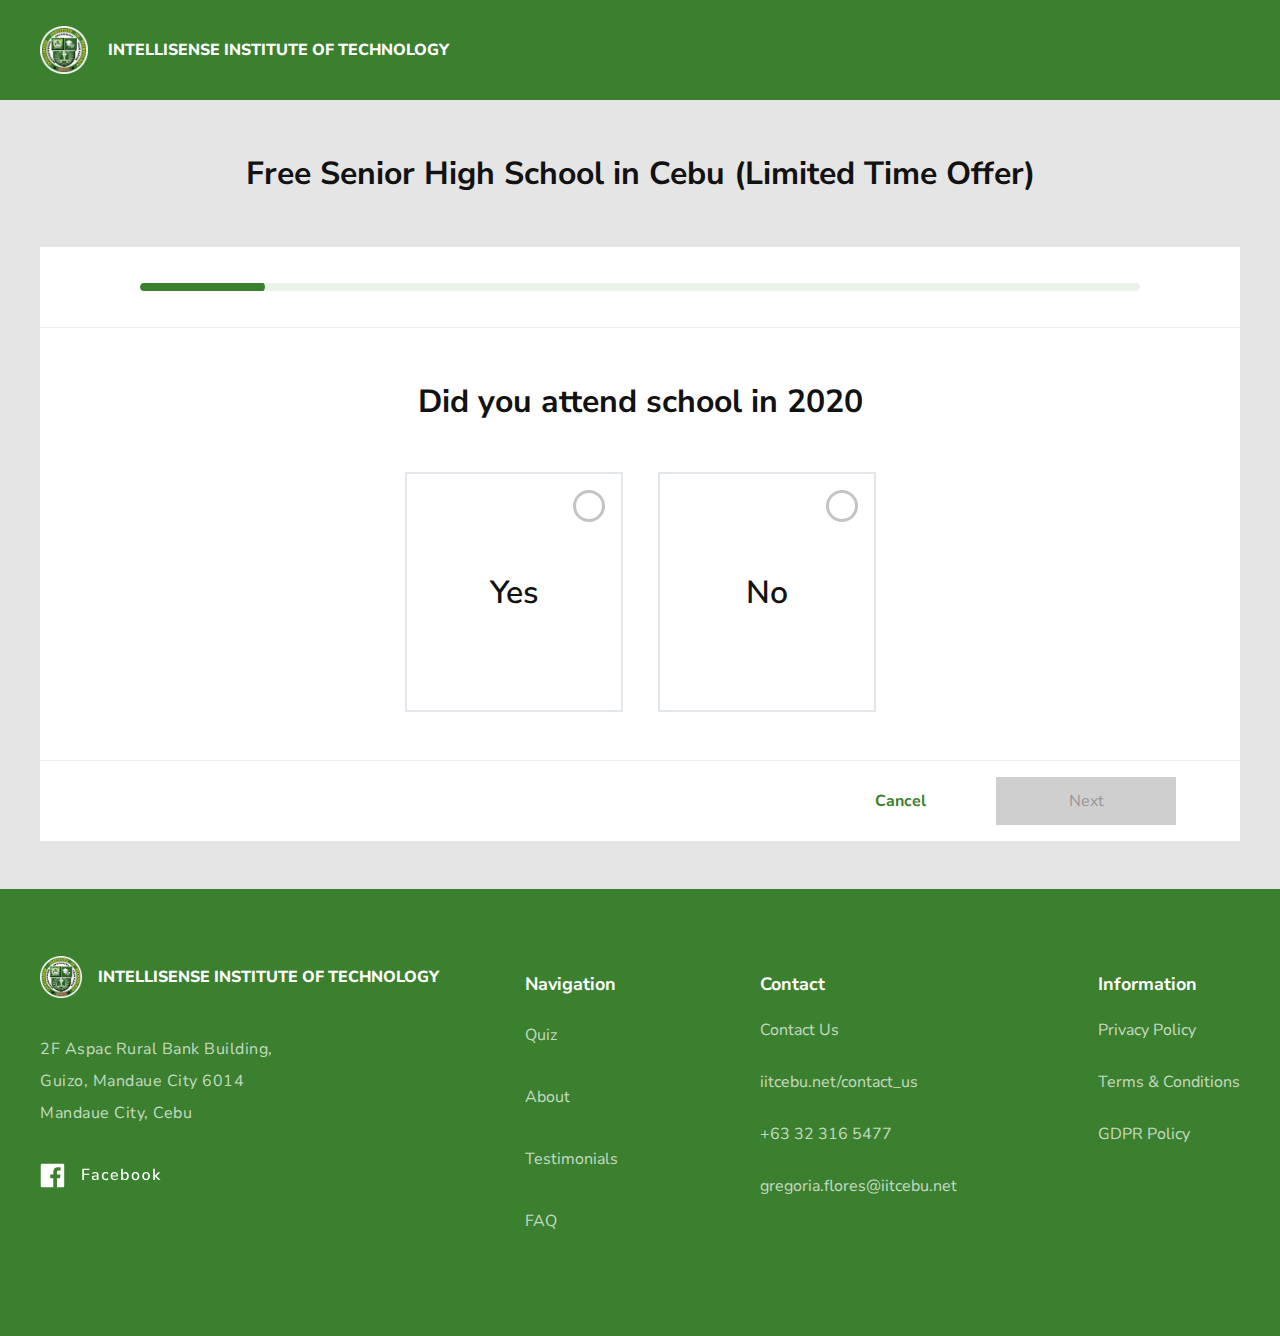
<file: quiz.html>
<!DOCTYPE html>
<html lang="en">
<head>
    <meta charset="UTF-8">
    <meta http-equiv="X-UA-Compatible" content="IE=edge">
    <meta name="viewport" content="width=device-width, initial-scale=1.0">
    <title>Quiz</title>
    <link href="https://fonts.googleapis.com/css2?family=Nunito+Sans:wght@400;600;700;800&display=swap" rel="stylesheet">
    <link rel="stylesheet" href="css/style.css">
    <link rel="stylesheet" href="css/quiz.css">
    <!-- Google Tag Manager -->
    <script>(function(w,d,s,l,i){w[l]=w[l]||[];w[l].push({'gtm.start':
    new Date().getTime(),event:'gtm.js'});var f=d.getElementsByTagName(s)[0],
    j=d.createElement(s),dl=l!='dataLayer'?'&l='+l:'';j.async=true;j.src=
    'https://www.googletagmanager.com/gtm.js?id='+i+dl;f.parentNode.insertBefore(j,f);
    })(window,document,'script','dataLayer','GTM-TCJN9CJ');</script>
    <!-- End Google Tag Manager -->
</head>
<body>
    <!-- Google Tag Manager (noscript) -->
<noscript><iframe src="https://www.googletagmanager.com/ns.html?id=GTM-TCJN9CJ"
    height="0" width="0" style="display:none;visibility:hidden"></iframe></noscript>
    <!-- End Google Tag Manager (noscript) -->
    <header class="bg_green">
        <div class="wrapper">
            <div class="header">
                <a href="index.html" class="logo">
                    <img src="images/logo_icon.png" alt="logo">
                    <span class="paragraph_medium">Intellisense Institute of Technology</span>
                </a>
            </div>
        </div>
    </header>
    <main class="bg_gray">
        <section class="quiz_section">
            <div class="wrapper">
                <h3 class="text_center">Free Senior High School in Cebu (Limited Time Offer)</h3>
                <div id="quiz" class="quiz">
                    <div class="quiz_progressbar">
                        <div class="progress"></div>
                    </div>
                    <div class="quiz_content ">
                        <div class="quiz_question">
                            <h3 class="text_center">Did you attend school in 2020</h3>
                            <div class="quiz_question_items quiz_question_items-radio">
                                <div class="quiz_question_item">
                                    <input id="attend1" type="radio" name="attend" data="Did you attend school in 2020" value="Yes">
                                    <label for="attend1">Yes
                                        <div class="radio_icon">
                                            <i></i>
                                        </div>
                                    </label>
                                </div>
                                <div class="quiz_question_item">
                                    <input id="attend2" type="radio" name="attend" data="Did you attend school in 2020" value="No">
                                    <label for="attend2">No
                                        <div class="radio_icon">
                                            <i></i>
                                        </div>
                                    </label>
                                </div>
                            </div>
                        </div>   
                        <div class="quiz_question">
                            <h3 class="text_center">What’s the name of the school you attended?</h3>
                            <div class="quiz_question_items">
                                <div class="quiz_question_item">
                                    <label class="paragraph_middle" for="nameSchool">Your School Name</label>
                                    <input id="nameSchool" type="text" name="nameSchool" placeholder="Enter the name of your school here" data="What’s the name of the school you attended?">
                                </div>
                               
                            </div>
                        </div>   
                        <div class="quiz_question">
                            <h3 class="text_center">What’s the last school grade you completed?</h3>
                            <p class="paragraph_X_large text_center">I previously finished the following year</p>
                            <div class="quiz_question_items quiz_question_items-radio">
                                <div class="quiz_question_item">
                                    <input id="last_grade1" type="radio" name="last_grade" data="What’s the last school grade you completed?" value="Grade 10">
                                    <label for="last_grade1">Grade 10
                                        <div class="radio_icon">
                                            <i></i>
                                        </div>
                                    </label>
                                </div>
                                <div class="quiz_question_item">
                                    <input id="last_grade2" type="radio" name="last_grade" data="What’s the last school grade you completed?" value="Grade 11">
                                    <label for="last_grade2">Grade 11
                                        <div class="radio_icon">
                                            <i></i>
                                        </div>
                                    </label>
                                </div>
                                <div class="quiz_question_item">
                                    <input id="last_grade3" type="radio" name="last_grade" data="What’s the last school grade you completed?" value="Grade 13">
                                    <label for="last_grade3">Grade 12
                                        <div class="radio_icon">
                                            <i></i>
                                        </div>
                                    </label>
                                </div>
                                <div class="quiz_question_item">
                                    <input id="last_grade4" type="radio" name="last_grade" data="What’s the last school grade you completed?" value="College">
                                    <label for="last_grade4">College
                                        <div class="radio_icon">
                                            <i></i>
                                        </div>
                                    </label>
                                </div>
                            </div>
                        </div> 
                        <div class="quiz_question">
                            <h3 class="text_center">Which grade are you applying for?</h3>
                            <p class="paragraph_X_large text_center">I previously finished the following year</p>
                            <div class="quiz_question_items quiz_question_items-radio">
                                <div class="quiz_question_item">
                                    <input id="applying_grade1" type="radio" name="applying_grade" data="Which grade are you applying for?" value="Grade 10">
                                    <label for="last_grade1">Grade 10
                                        <div class="radio_icon">
                                            <i></i>
                                        </div>
                                    </label>
                                </div>
                                <div class="quiz_question_item">
                                    <input id="applying_grade2" type="radio" name="applying_grade" data="Which grade are you applying for?" value="Grade 11">
                                    <label for="applying_grade2">Grade 11
                                        <div class="radio_icon">
                                            <i></i>
                                        </div>
                                    </label>
                                </div>
                                <div class="quiz_question_item">
                                    <input id="applying_grade3" type="radio" name="applying_grade" data="Which grade are you applying for?" value="Grade 13">
                                    <label for="applying_grade3">Grade 12
                                        <div class="radio_icon">
                                            <i></i>
                                        </div>
                                    </label>
                                </div>
                                <div class="quiz_question_item">
                                    <input id="applying_grade4" type="radio" name="applying_grade" data="Which grade are you applying for?" value="College">
                                    <label for="applying_grade4">College
                                        <div class="radio_icon">
                                            <i></i>
                                        </div>
                                    </label>
                                </div>
                            </div>
                        </div> 
                        <div class="quiz_question">
                            <h3 class="text_center">Which are you most interested in?</h3>
                            <p class="paragraph_X_large text_center">I prefer the following schooling option</p>
                            <div class="quiz_question_items quiz_question_items-radio width_280">
                                <div class="quiz_question_item">
                                    <input id="interest1" type="radio" name="interest" data="Which are you most interested in?" value="Study on campus in Cebu">
                                    <label for="interest1">Study on campus in Cebu
                                        <div class="radio_icon">
                                            <i></i>
                                        </div>
                                    </label>
                                </div>
                                <div class="quiz_question_item">
                                    <input id="interest2" type="radio" name="interest" data="Which are you most interested in?" value="Study remotely from home">
                                    <label for="interest2">Study remotely from home
                                        <div class="radio_icon">
                                            <i></i>
                                        </div>
                                    </label>
                                </div>
                                <div class="quiz_question_item">
                                    <input id="interest3" type="radio" name="interest" data="Which are you most interested in?" value="Blended with both on campus and at home">
                                    <label for="interest3">Blended with both on campus and at home
                                        <div class="radio_icon">
                                            <i></i>
                                        </div>
                                    </label>
                                </div>
                            </div>
                        </div>
                        <div class="quiz_question">
                            <h3 class="text_center">Do you have access to a computer/laptop/tablet for school purposes?</h3>
                            <div class="quiz_question_items quiz_question_items-radio">
                                <div class="quiz_question_item">
                                    <input id="access_to_tech1" type="radio" name="access_to_tech" data="Do you have access to a computer/laptop/tablet for school purposes?" value="Yes">
                                    <label for="access_to_tech1">Yes
                                        <div class="radio_icon">
                                            <i></i>
                                        </div>
                                    </label>
                                </div>
                                <div class="quiz_question_item">
                                    <input id="access_to_tech2" type="radio" name="access_to_tech" data="Do you have access to a computer/laptop/tablet for school purposes?" value="No">
                                    <label for="access_to_tech2">No
                                        <div class="radio_icon">
                                            <i></i>
                                        </div>
                                    </label>
                                </div>
                            </div>
                        </div>  
                        <div class="quiz_question">
                            <h3 class="text_center">Which fee structure are you interested in?</h3>
                            <div class="quiz_question_items quiz_question_items-radio width_280">
                                <div class="quiz_question_item">
                                    <input id="structure1" type="radio" name="structure" data="Do you have access to a computer/laptop/tablet for school purposes?" value="I want the free option">
                                    <label for="structure1">I want the free option
                                        <div class="radio_icon">
                                            <i></i>
                                        </div>
                                    </label>
                                </div>
                                <div class="quiz_question_item">
                                    <input id="structure2" type="radio" name="structure" data="Do you have access to a computer/laptop/tablet for school purposes?" value="I want to pay for the schooling">
                                    <label for="structure2">I want to pay for the schooling
                                        <div class="radio_icon">
                                            <i></i>
                                        </div>
                                    </label>
                                </div>
                            </div>
                        </div> 
                        <div class="quiz_question">
                            <h3 class="text_center">Enter your contact information to receive the results</h3>
                            <div class="quiz_question_items">
                                <div class="quiz_question_item">
                                    <label class="paragraph_middle" for="yourName">What’s Your Name?</label>
                                    <input id="yourName" type="text" name="your_name" placeholder="Enter your name" data="Name">
                                    <label class="paragraph_middle" for="yourEmail">What’s Your Email Address?</label>
                                    <input id="yourEmail" type="text" name="your_email" placeholder="Enter your email address" data="Email">
                                    <label class="paragraph_middle" for="yourPhone">What’s Your Phone Number?</label>
                                    <input id="yourPhone" type="text" name="your_phone" placeholder="Enter your phone number" data="Phone">
                                </div>
                               
                            </div>
                        </div>    
                    </div>
                    <div class="quiz_nav">
                        <div>
                            <a href="index.html" id="cancel" class="cancel text_green">Cancel</a>
                            <button id="back" style="display: none;" class="cancel text_green">Back</button>
                            <button id="next" class="next disabled">Next</button>
                        </div>
                        
                    </div>
                </div>
            </div>
        </section>
    </main>
    <footer class="bg_green">
        <div class="wrapper flex-row">
            <div class="footer_left">
                <div class="logo">
                    <img src="images/logo_icon.png" alt="logo">
                    <span class="paragraph_small">Intellisense Institute of Technology</span>
                </div>
                <p class="paragraph_small">2F Aspac Rural Bank Building,<br> Guizo, Mandaue City 6014<br> Mandaue City, Cebu</p>
                <a href="#" class="facebook_link">
                    <img src="images/social_media/fb.svg" alt="facebook">
                </a >
            </div>
            <nav class="footer_nav footer_right flex-row">
                <div>
                    <h6 class="title_chevron">Navigation<i class="icon_chevron"></i></h6>
                    <ul>
                        <li><a href="index.html#block_to_quiz" class="paragraph_small">Quiz</a></li>
                        <li><a href="index.html#about" class="paragraph_small">About</a></li>
                        <li><a href="index.html#testimonials" class="paragraph_small">Testimonials</a></li>
                        <li><a href="index.html#faq" class="paragraph_small">FAQ</a></li>
                    </ul>
                </div>
                <div>
                    <h6  class="title_chevron">Contact<i class="icon_chevron"></i></h6>
                    <ul>
                        <li><a href="#">Contact Us</a></li>
                        <li><a href="#">iitcebu.net/contact_us</a></li>
                        <li><a href="#">+63 32 316 5477</a></li>
                        <li><a href="#">gregoria.flores@iitcebu.net</a></li>
                    </ul>
                </div>
                <div>
                    <h6  class="title_chevron">Information<i class="icon_chevron"></i></h6>
                    <ul>
                        <li><a href="privacy.html">Privacy Policy</a></li>
                        <li><a href="terms.html">Terms & Conditions</a></li>
                        <li><a href="#">GDPR Policy</a></li>
                    </ul>
                </div>
            </nav>
        </div>
    </footer>
    <script src="https://code.jquery.com/jquery-3.6.0.min.js" integrity="sha256-/xUj+3OJU5yExlq6GSYGSHk7tPXikynS7ogEvDej/m4=" crossorigin="anonymous"></script>
    <script src="js/quiz.js"></script>
</body>
</html>
</file>
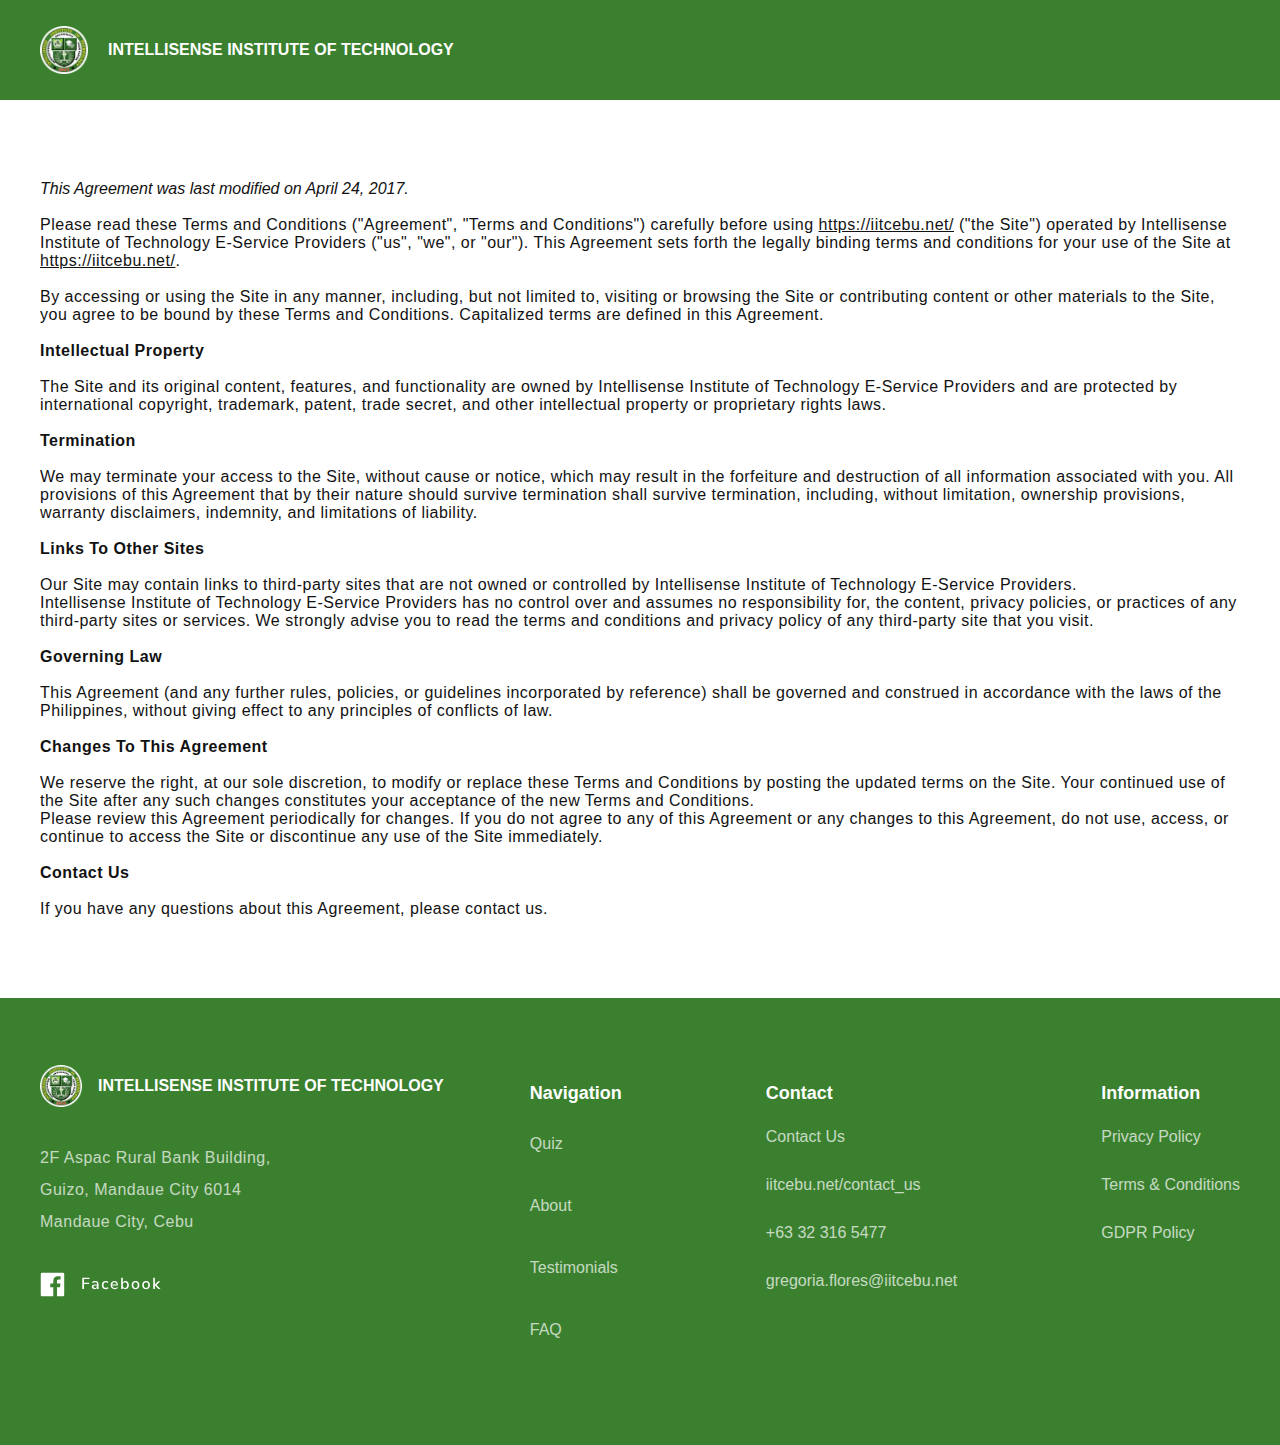
<file: terms.html>
<!DOCTYPE html>
<html lang="en">
<head>
    <meta charset="UTF-8">
    <meta http-equiv="X-UA-Compatible" content="IE=edge">
    <meta name="viewport" content="width=device-width, initial-scale=1.0">
    <title>Terms & Conditions</title>
    <link rel="stylesheet" href="css/style.css">
</head>
<body>
    <header class="bg_green">
        <div class="wrapper">
            <div class="header">
                <a href="index.html" class="logo">
                    <img src="images/logo_icon.png" alt="logo">
                    <span class="paragraph_medium">Intellisense Institute of Technology</span>
                </a>
            </div>
        </div>
    </header>
    <main class="main_text">
        <section>
            <div class="wrapper">
                <i>This Agreement was last modified on April 24, 2017.</i><br>
                <br>
                <p>Please read these Terms and Conditions ("Agreement", "Terms and Conditions") carefully before using
                    <a href="https://iitcebu.net/">https://iitcebu.net/</a> ("the Site") operated by Intellisense
                    Institute of Technology E-Service Providers ("us", "we", or "our"). This Agreement sets forth the
                    legally binding terms and conditions for your use of the Site at <a
                        href="https://iitcebu.net/">https://iitcebu.net/</a>.</p>
                <br>
                <p>
                    By accessing or using the Site in any manner, including, but not limited to, visiting or browsing
                    the Site or contributing content or other materials to the Site, you agree to be bound by these
                    Terms and Conditions. Capitalized terms are defined in this Agreement.
                </p>
                <br>
                <p><strong>Intellectual Property</strong></p>
                <br>
                <p>The Site and its original content, features, and functionality are owned by Intellisense Institute of
                    Technology E-Service Providers and are protected by international copyright, trademark, patent,
                    trade secret, and other intellectual property or proprietary rights laws.</p>
                <br>
                <p><strong>Termination</strong></p>
                <br>
                <p>We may terminate your access to the Site, without cause or notice, which may result in the forfeiture
                    and destruction of all information associated with you. All provisions of this Agreement that by
                    their nature should survive termination shall survive termination, including, without limitation,
                    ownership provisions, warranty disclaimers, indemnity, and limitations of liability.</p>

                <br>
                <p><strong>Links To Other Sites</strong></p>
                <br>
                <p>Our Site may contain links to third-party sites that are not owned or controlled by Intellisense
                    Institute of Technology E-Service Providers.</p>
                <p>Intellisense Institute of Technology E-Service Providers has no control over and assumes no
                    responsibility for, the content, privacy policies, or practices of any third-party sites or
                    services. We strongly advise you to read the terms and conditions and privacy policy of any
                    third-party site that you visit.</p>

                <br>
                <p><strong>Governing Law</strong></p>
                <br>
                <p>This Agreement (and any further rules, policies, or guidelines incorporated by reference) shall be
                    governed and construed in accordance with the laws of the Philippines, without giving effect to any
                    principles of conflicts of law.</p>

                <br>
                <p><strong>Changes To This Agreement</strong></p>
                <br>
                <p>We reserve the right, at our sole discretion, to modify or replace these Terms and Conditions by
                    posting the updated terms on the Site. Your continued use of the Site after any such changes
                    constitutes your acceptance of the new Terms and Conditions.</p>
                <p>Please review this Agreement periodically for changes. If you do not agree to any of this Agreement
                    or any changes to this Agreement, do not use, access, or continue to access the Site or discontinue
                    any use of the Site immediately.</p>

                <br>
                <p><strong>Contact Us</strong></p>
                <br>
                <p>If you have any questions about this Agreement, please contact us.</p>


            </div>
        </section>
    </main>
    <footer class="bg_green">
        <div class="wrapper flex-row">
            <div class="footer_left">
                <div class="logo">
                    <img src="images/logo_icon.png" alt="logo">
                    <span class="paragraph_small">Intellisense Institute of Technology</span>
                </div>
                <p class="paragraph_small">2F Aspac Rural Bank Building,<br> Guizo, Mandaue City 6014<br> Mandaue City, Cebu</p>
                <a href="#" class="facebook_link">
                    <img src="images/social_media/fb.svg" alt="facebook">
                </a >
            </div>
            <nav class="footer_nav footer_right flex-row">
                <div>
                    <h6 class="title_chevron">Navigation<i class="icon_chevron"></i></h6>
                    <ul>
                        <li><a href="index.html#block_to_quiz" class="paragraph_small">Quiz</a></li>
                        <li><a href="index.html#about" class="paragraph_small">About</a></li>
                        <li><a href="index.html#testimonials" class="paragraph_small">Testimonials</a></li>
                        <li><a href="index.html#faq" class="paragraph_small">FAQ</a></li>
                    </ul>
                </div>
                <div>
                    <h6  class="title_chevron">Contact<i class="icon_chevron"></i></h6>
                    <ul>
                        <li><a href="#">Contact Us</a></li>
                        <li><a href="#">iitcebu.net/contact_us</a></li>
                        <li><a href="#">+63 32 316 5477</a></li>
                        <li><a href="#">gregoria.flores@iitcebu.net</a></li>
                    </ul>
                </div>
                <div>
                    <h6  class="title_chevron">Information<i class="icon_chevron"></i></h6>
                    <ul>
                        <li><a href="privacy.html">Privacy Policy</a></li>
                        <li><a href="terms.html">Terms & Conditions</a></li>
                        <li><a href="#">GDPR Policy</a></li>
                    </ul>
                </div>
            </nav>
        </div>
    </footer>
</body>
</html>
</file>
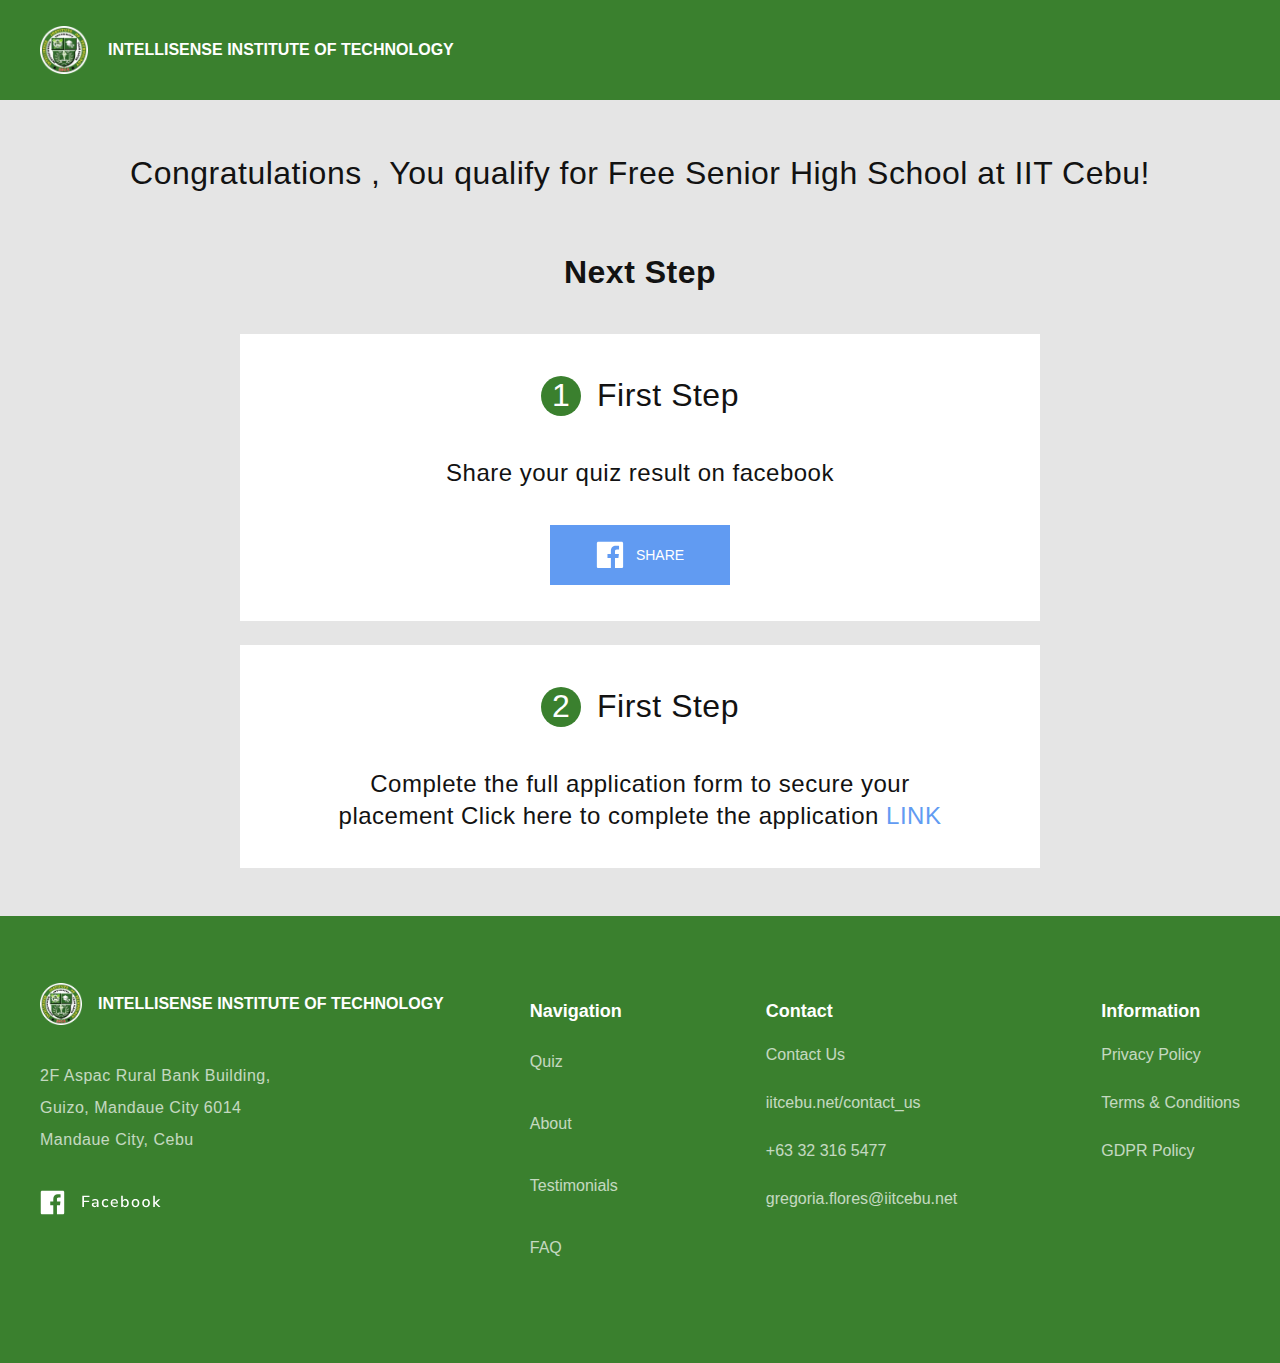
<file: thanks.html>
<!DOCTYPE html>
<html lang="en">
<head>
    <meta charset="UTF-8">
    <meta http-equiv="X-UA-Compatible" content="IE=edge">
    <meta name="viewport" content="width=device-width, initial-scale=1.0">
    <title>Thank You</title>
    <link rel="stylesheet" href="css/style.css">
</head>
<body>
    <header class="bg_green">
        <div class="wrapper">
            <div class="header">
                <a href="index.html" class="logo">
                    <img src="images/logo_icon.png" alt="logo">
                    <span class="paragraph_medium">Intellisense Institute of Technology</span>
                </a>
            </div>
        </div>
    </header>
    <main class="main_thanks">
        <section>
            <div class="wrapper">
                <p class="paragraph_large_XX text_center">Congratulations <b id="name"></b>, 
                    You qualify for Free Senior High School at IIT Cebu!</p>
                <p class="paragraph_large_XX text_center next_step_text"> Next Step</p>
                <div class="step_container">
                    <p class="paragraph_large_XX text_center step_text"><i class="step_icon">1</i> First Step</p>
                    <p class="paragraph_large_X text_center ">Share your quiz result on facebook</p>
                    <button class="share_fb"><img src="images/social_media/facebook.svg">Share</button>
                </div>
                <div class="step_container">
                    <p class="paragraph_large_XX text_center step_text"><i class="step_icon">2</i> First Step</p>
                    <p class="paragraph_large_X text_center ">Complete the full application form to secure your placement
                        Click here to complete the application <a style="color: #619BF2" href="#">LINK</a></p>
                </div>
            </div>
        </section>
    </main>
    <footer class="bg_green">
        <div class="wrapper flex-row">
            <div class="footer_left">
                <div class="logo">
                    <img src="images/logo_icon.png" alt="logo">
                    <span class="paragraph_small">Intellisense Institute of Technology</span>
                </div>
                <p class="paragraph_small">2F Aspac Rural Bank Building,<br> Guizo, Mandaue City 6014<br> Mandaue City, Cebu</p>
                <a href="#" class="facebook_link">
                    <img src="images/social_media/fb.svg" alt="facebook">
                </a >
            </div>
            <nav class="footer_nav footer_right flex-row">
                <div>
                    <h6 class="title_chevron">Navigation<i class="icon_chevron"></i></h6>
                    <ul>
                        <li><a href="index.html#block_to_quiz" class="paragraph_small">Quiz</a></li>
                        <li><a href="index.html#about" class="paragraph_small">About</a></li>
                        <li><a href="index.html#testimonials" class="paragraph_small">Testimonials</a></li>
                        <li><a href="index.html#faq" class="paragraph_small">FAQ</a></li>
                    </ul>
                </div>
                <div>
                    <h6  class="title_chevron">Contact<i class="icon_chevron"></i></h6>
                    <ul>
                        <li><a href="#">Contact Us</a></li>
                        <li><a href="#">iitcebu.net/contact_us</a></li>
                        <li><a href="#">+63 32 316 5477</a></li>
                        <li><a href="#">gregoria.flores@iitcebu.net</a></li>
                    </ul>
                </div>
                <div>
                    <h6  class="title_chevron">Information<i class="icon_chevron"></i></h6>
                    <ul>
                        <li><a href="#">Privacy Policy</a></li>
                        <li><a href="#">Terms & Conditions</a></li>
                        <li><a href="#">GDPR Policy</a></li>
                    </ul>
                </div>
            </nav>
        </div>
    </footer>
    <script>
        let name = localStorage.getItem('quiz_name');
        let nameElement = document.querySelector('#name').textContent = name 
    </script>
</body>
</html>
</file>
<file: css/style.css>
* {
    margin: 0;
    padding: 0;
    text-decoration: none;
    font-family: 'Nunito Sans', sans-serif;
    font-weight: 400;
    color: #121212;
}

header li,
footer li {
    list-style: none;
}

.wrapper {
    max-width: 1200px;
    margin: 0 auto;
}
:root {
    --main_green: #3A802E;
    --main_white: #ffffff;
    --main_gray: #E5E5E5;
    --main_gray_light: #FAFAFA;
}

h1 {
    font-weight: 800;
    font-size: 54px;
    line-height: 92px;
    text-transform: uppercase;
    margin-bottom: 6px;
}
h1 .text_green {
    background: rgba(255, 255, 255, 0.1);
    padding: 0 10px;
}
h1 .text_bg_green {
    background: rgba(186, 234, 225, 0.46);
}
h2,h3,h4,h5,h6 {
    font-weight: 700;
}
h2 {
    font-size: 42px;
    line-height: 67px;
}
h3 {
    font-size: 32px;
    line-height: 51px;
}
h4 {
    font-size: 24px;
    line-height: 55px;
}
h5 {
    font-size: 20px;
    line-height: 30px;
}
h6 {
    font-size: 18px;
    line-height: 30px;
}
p {
    letter-spacing: 0.5px;
}
.text_green {
    color: var(--main_green) !important;
    font-weight: inherit;
}
.bg_green {
    background: var(--main_green) !important;
    color: var(--main_white);
}
.bg_gray {
    background: var(--main_gray);
}
.bg_gray_light{
    background: var(--main_gray_light);
}
.bg_green * {
    color: var(--main_white);
}
.text_center {
    text-align: center;
}
.paragraph_large_XX {
    font-size: 32px;
    line-height: 51px;
}
.paragraph_large_X {
    font-size: 24px;
    line-height: 32px;
}
.paragraph_large {
    font-size: 20px;
    line-height: 46px;
}
.paragraph_middle {
    font-size: 18px;
    line-height: 41px;
}
.paragraph_small {
    font-size: 16px;
    line-height: 32px;
}
p, footer a {
    opacity: 0.7;
}
b, strong {
    font-weight: 700;
}
.triangle {
    width: 0;
height: 0;
border-style: solid;
border-width: 50px 0 0 40px;
border-color: transparent transparent transparent rgba(255, 255, 255, 0.2);
position: absolute;
}
.triangle_1 {
    top: 15%;
    left: 8%;
    transform: rotate(84deg);
}
.triangle_2 {
    top: 16%;
    right: 8%;
    transform: rotate( -177deg);
}
.triangle_3 {
    bottom: 10%;
    left: 7%;
    transform: rotate(169deg);
    border-width: 30px 0 0 30px;
}
.triangle_4 {
    bottom: 10%;
    right: 7%;
    transform: rotate(102deg);
    border-width: 30px 0 0 30px;
}

.flex-row {
    display: flex;
    justify-content: space-between;
    align-items: center;
}

img {
    width: 100%;
}
.logo {
    display: flex;
    align-items: center;

}
.logo span {
    color: var(--main_white);
    text-transform: uppercase;
    font-weight: 800;
    margin-left: 20px;
    white-space: nowrap;

}
.logo img{
    width: 48px;
    height: 48px;
}
.main_text {
    padding: 80px 0;

}
.main_text * {
    opacity: 1;
}
.main_text a {
    text-decoration: underline;
}
.main_text li {
    margin-left: 30px;
    margin-bottom: 10px;
}
.main_text ol {
    margin-top: 20px;
}


/* header start */
header {
    padding: 26px 0;
}
header.pos_absolute {
    position: absolute;
    left: 0;
    top: 0;
    width: 100%;
    box-sizing: border-box;
}
.header_nav a {
    color: var(--main_white);
    transition: 0.3s ease;
}
.header_nav a:hover {
    opacity: 0.7;
}
.header {
    display: flex;
    justify-content: space-between;
    align-items: center;
}
.header_nav {
    display: flex;
    align-items: center;
}
.header_nav>li:not(:last-child) {
    margin-right: 64px;
}
.header_nav>li a {
    letter-spacing: 1.5px;
}

/* header end */

/* main screen start */ 
    .bg_image {
        background: url(../images/main_bg.jpg) center no-repeat;
        background-size: cover;
    }
    .bg_image * {
        color: var(--main_white);
    }
    .main_screen {
        padding: 68px 0;
        padding-top: 110px;
        max-height: 670px;
        box-sizing: border-box;
    }
    .main_screen .paragraph_large {
        max-width: 700px;
        margin: 0 auto;
        margin-bottom: 18px;
    }
    .block_to_quiz {
        padding: 80px;
        position: relative;
        bottom: 0;
    }
    .block_to_quiz h2 {
        margin-bottom: 24px;
    }
    .height_auto {
        max-height: none !important;
    }
    .main_screen.height_auto {
        padding-bottom: 180px;
    }
/* main screen end */ 

/* about start */
    .about_us {
        padding-top: 410px;
    }
    .about_us .section_text{
        width: 560px;
        max-width: 100%;
        margin-left: 40px;
    }
    .section_text h2 {
        margin-bottom: 24px;
    }
/* about end */ 

/* testimonials start */
    .testimonials {
        padding-top: 180px;
    }
    .testimonials .section_text {
        width: 673px;
        max-width: 100%;
        padding: 64px;
        padding-left: 48px;
        padding-bottom: 30px;
        box-sizing: border-box;
    }
    .testimonial_wrap {
        border: 1px solid #DEDEDE;
        box-sizing: border-box;
    }
    .testimonial_wrap .paragraph_small {
        margin-bottom: 26px;
    }
    .testimonial_wrap .section_image {
        max-height: 632px;
    }
/* testimonials end */

/* faq start */
    .faq {
        padding: 180px 0;

    }
/* faq end */

/* footer start */
    footer {
        padding-top: 80px;
        padding-bottom: 84px;
    }
    footer .logo img{
        width: 42px;
        height: 42px;
    }
    footer .logo span {
        margin-left: 16px;
    }
    footer a {
        padding: 15px 0;
        display: inline-block;
        transition: 0.3s ease;
    }
    footer a:hover {
        opacity: 1;
    }
    .footer_nav {
        width: 100%;
        margin-left: 86px;
    }
    .footer_nav h6 {
        margin-bottom: 5px;
        display: flex;
        justify-content: space-between;
        pointer-events: none;
    }
    .icon_chevron {
        display: none;
    }
    .footer_nav.flex-row {
        flex-direction: row;
    }
    footer .logo {
        max-width: 100%;
        margin-top: -13px;
        margin-bottom: 35px;
    }
    footer .flex-row {
        align-items: flex-start;
    }
    .facebook_link {
        opacity: 1;
        transition: 0.3s ease;
        margin-top: 19px;
    }
    .facebook_link:hover {
        opacity: 0.8;
    }
/* footer end */

/* btn start */
.btn_to_quiz {
    background: var(--main_white);
    width: 240px;
    height: 60px;
    display: flex;
    align-items: center;
    justify-content: space-between;
    box-sizing: border-box;
    position: relative;
    padding: 24px;
    font-weight: 700;
    margin: 0 auto;
    transition: 0.3s ease;
    margin-top: 41px;
}
.btn_to_quiz:before {
    position: absolute;
    content: '';
    height: 100%;
    width: 1px;
    top: 0;
    right: 70px;
    background: #EBF2EA;
}
.btn_to_quiz img {
    transition: 0.3s ease;
    width: auto!important;
}

.btn_to_quiz:hover img {
    transform: translateX(5px);
}
/* btn end */

/* accordion start */
.sn-accordion-container{
    position: relative;
    width: 100%;
    height: auto;
    margin: 20px auto;
    margin-top: 80px;
  }
  
  .set_acc{
    position: relative;
    width: 100%;
    height: auto;
    box-sizing: border-box;
    background-color: #fff;
    padding: 24px 35px 24px 35px;
    border: 1px solid #DEDEDE;
  }
  .set_acc:not(:last-child) {
      margin-bottom: 24px;
  }
  
  .set_acc > .title_acc{
    display: flex;
    align-items: center;
    justify-content: space-between;
    -webkit-transition:all 0.2s linear;
    -moz-transition:all 0.2s linear;
    transition:all 0.2s linear;
    font-weight: 700 !important;
    cursor: pointer;
  }
  
  .set_acc > .title_acc .plus {
    position:relative;
    margin-top: -5px;
    width: 48px;
    height: 48px;
    border-radius: 50%;
    transition: 200ms ease;
    transform: rotate(0deg);
    background: #ECF3EB;
  }
  .set_acc > .title_acc.active .plus {
    background: var(--main_green);
  }
  .set_acc > .title_acc .plus::before,
  .set_acc > .title_acc .plus::after {
      position: absolute;
      content: '';
      width: 20px;
      height: 2px;
      border-radius: 5px;
      background: var(--main_green);
      top: calc(50% - 2px / 2);
      left: calc(50% - 20px / 2);
      transition: 0.2s ease;
  }
  .set_acc > .title_acc .plus::after {
      transform: rotate(-90deg);
  }
  .set_acc > .title_acc.active .plus::before {
      background: var(--main_white);
  }
  .set_acc > .title_acc.active .plus::after {
    background: var(--main_white);
    transform: rotate(0);
  }


  
  .content_acc{
    position:relative;
    width: 88%;
    height: auto;
    background-color: var(--main_white);
    display:none;
  }
  .content_acc p{
    margin: 0;
    padding-top: 10px;
  }
  /* accordion end */

  /* thanks start */
  .main_thanks {
      background-color: #E5E5E5;
      padding: 48px 0;
  }
  .main_thanks p {
      opacity: 1 !important;
  }
    .step_container {
        max-width: 800px;
        background-color: var(--main_white);
        padding: 36px 85px;
        box-sizing: border-box;
        display: flex;
        flex-direction: column;
        align-items: center;
        margin: 0 auto;
    } 
    .step_container:not(:last-child) {
        margin-bottom: 24px;
    }
    .step_text {
        display: flex;
        align-items: center;
    }
    .step_icon {
        width: 40px;
        height: 40px;
        background-color: var(--main_green);
        color: var(--main_white);
        display: flex;
        align-items: center;
        justify-content: center;
        box-sizing: border-box;
        border-radius: 50%;
        font-style: normal;
        margin-right: 16px;
    }
    .step_text + p {
        margin-top: 36px;
    }
    .next_step_text {
        margin-top: 48px;
        margin-bottom: 36px;
        font-weight: 700;
    }
    .share_fb {
        width: 180px;
        height: 60px;
        display: flex;
        align-items: center;
        background-color: #619BF2;
        justify-content: center;
        color: #fff;
        font-size: 14px;
        margin-top: 36px;
        text-transform: uppercase;
        transition: 0.3s ease;
    }
    .share_fb:hover {
        background: #3065b5;
    }
    .share_fb img {
        width: auto;
        margin-right: 12px;
    }
  /* thanks end */ 
  button {
    border: none;
    outline: none;
    background: transparent;
    font-size: 16px;
    height: 24px;
    cursor: pointer;
}
@media (max-width: 1248px) {
    .wrapper {
        padding: 0 24px;
    }
    h1 {
        font-size: calc(26px + (54 - 26) * ( (100vw - 320px) / ( 1248 - 320) ));
        line-height: calc(38px + (92 - 38) * ( (100vw - 320px) / ( 1248 - 320) ));
    }
    h2 {
        font-size: calc(24px + (42 - 25) * ( (100vw - 320px) / ( 1248 - 320) ));
        line-height: calc(32px + (67 - 32) * ( (100vw - 320px) / ( 1248 - 320) ));
    }
    h3 {
        font-size: calc(22px + (32 - 22) * ( (100vw - 320px) / ( 1248 - 320) ));
        line-height: calc(28px + (51 - 28) * ( (100vw - 320px) / ( 1248 - 320) ));
    }
    h4 {
        font-size: calc(19px + (24 - 19) * ( (100vw - 320px) / ( 1248 - 320) ));
        line-height: calc(28px + (55 - 28) * ( (100vw - 320px) / ( 1248 - 320) ));
    }
    h5 {
        font-size: calc(17px + (24 - 17) * ( (100vw - 320px) / ( 1248 - 320) ));
        line-height: calc(24px + (30 - 24) * ( (100vw - 320px) / ( 1248 - 320) ));
    }
    h6 {
        font-size: calc(16px + (18 - 16) * ( (100vw - 320px) / ( 1248 - 320) ));
        line-height: calc(24px + (30 - 24) * ( (100vw - 320px) / ( 1248 - 320) ));
    }

    .paragraph_large {
        font-size: calc(15px + (18 - 15) * ( (100vw - 320px) / ( 1248 - 320) ));
        line-height: calc(27px + (36 - 27) * ( (100vw - 320px) / ( 1248 - 320) ));
    }
    .paragraph_middle {

        font-size: calc(14px + (16 - 14) * ( (100vw - 320px) / ( 1248 - 320) ));
        line-height: calc(24px + (31 - 24) * ( (100vw - 320px) / ( 1248 - 320) ));
    }
    .paragraph_small {
      
        font-size: calc(12px + (14 - 12) * ( (100vw - 320px) / ( 1248 - 320) ));
        line-height: calc(20px + (22 - 20) * ( (100vw - 320px) / ( 1248 - 320) ));
    }
    .paragraph_large_XX {
        font-size: calc(22px + (32 - 22) * ( (100vw - 320px) / ( 1248 - 320) ));
        line-height: calc(25px + (55 - 25) * ( (100vw - 320px) / ( 1248 - 320) ));
    }
    .paragraph_large_X {
        font-size: calc(15px + (24 - 15) * ( (100vw - 320px) / ( 1248 - 320) ));
        line-height: calc(20px + (38 - 20) * ( (100vw - 320px) / ( 1248 - 320) ));
    }
    .about_us  {
        padding-top: 240px;
    }
    .testimonials {
        padding-top: 120px;
    }
    .faq {
        padding: 120px 0;
    }
    .header .logo {
        margin-right: 30px;
    }


  }
@media(max-width: 1024px) {
    .flex-row {
        flex-direction: column;
    }
    .main_screen {
        max-height: 550px;
    }
    footer {
        padding: 40px 0;
    }
    .footer_nav {
        margin-left: 0;
        max-width: 600px;
        margin-top: 40px;
    }
    .header_nav>li:not(:last-child) {
        margin-right: 35px;
    }
    .block_to_quiz {
        padding: 50px;
    }
    .about_us .section_text {
        margin-top: 30px;
        margin-left: 0;
    }
    .testimonials .section_text {
        padding: 30px 15px;
    }
    .main_screen.height_auto {
        padding-bottom: 100px;
    }
}

@media(max-width: 800px) {
    header {
        padding: 16px 0;
    }
    header .logo span {
        display: none;
    }
    .main_screen {
        padding-top: 120px;
        max-height: 520px;
    }
    h1 {
        margin-bottom: 5px;
    }
    .main_screen .paragraph_large {
        margin-bottom: 10px;
    }
    .set_acc {
        padding: 14px 25px 14px 25px;
    }
    .set_acc > .title_acc .plus {
        width: 35px;
        min-width: 35px;
        margin-left: 10px;
        height: 35px;
    }
    .set_acc > .title_acc .plus::before, .set_acc > .title_acc .plus::after {
        width: 16px;
        left: calc(50% - 16px / 2);
    }
    .set_acc:not(:last-child) {
        margin-bottom: 16px;
    }
    .block_to_quiz {
        padding: 30px;
    }
    .block_to_quiz h2 {
        margin-bottom: 16px;
    }
    .btn_to_quiz {
        margin-top: 30px;
        padding: 20px;
        width: 220px;
        height: 50px;
    }
    .btn_to_quiz:before {
        right: 60px;
    }

    .about_us {
        padding-top: 160px;
    }
    .testimonials {
        padding-top: 80px;
    }
    .faq {
        padding: 80px 0;
    }
    .footer_nav  {
        margin-top: 20px;
    }
    .footer_nav.flex-row {
        flex-direction: column;
        max-width: 100%;
    }
    .footer_nav div{
        width: 100%;
        padding: 5px 0;
    }
    .footer_nav div ul {
        display: none;
    }
    .footer_nav h6 {
        pointer-events: visible;
    }
    .icon_chevron {
        display: block;
        position: relative;
    }
    .icon_chevron:before  {
        position: absolute;
        content: '';
        width: 8px;
        height: 8px;
        border-bottom: 2px solid #fff;
        border-right: 2px solid #fff;
        right: 8px;
        top: calc(50% - 7px);
        transition: .3s ease-in-out;
        transform: rotate(-45deg);
    }
    .title_chevron.open .icon_chevron:before {
        transform: rotate(45deg);
    }
    footer a {
        padding: 7px;
    }
    .sn-accordion-container {
        margin-top: 50px;
    }
    .step_container {
        padding: 26px 25px;
    }
    .step_text + p {
        margin-top: 16px;
    }
    .share_fb {
        margin-top: 16px;
    }
    .next_step_text {
        margin-top: 22px;
        margin-bottom: 16px;
    }
    .main_screen.height_auto {
        padding-bottom: 80px;
    }
}
@media(max-width: 600px) {
    .wrapper {
        padding: 0 12px;
    }
    footer .logo span {
        font-size: 12px;
        margin-left: 8px;
    }

    .testimonials {
        padding-top: 40px;
    }
    .faq {
        padding: 40px 0;
    }
    .sn-accordion-container {
        margin-top: 30px;
    }
    .testimonial_wrap .paragraph_small {
        margin-bottom: 18px;
    }
    .header .logo {
        margin-right: 15px;
    }
    .header_nav>li:not(:last-child) {
        margin-right: 12px;
    }
}
@media(max-width: 375px) {
    .about_us {
        padding-top: 200px;
    }
    footer .logo span {
        font-size: 10px;
        margin-left: 8px;
    }
    footer .logo {
        margin-bottom: 20px;
    }
}
</file>
<file: css/quiz.css>
main {
    padding: 48px 0;
}
.quiz {
    background: var(--main_white);
    padding: 36px 0;
    padding-bottom: 16px;
    margin-top: 48px;
}
.quiz_question {
    display: none;
}
.quiz_question .paragraph_X_large {
    font-size: 24px;
    line-height: 55px;
    margin-bottom: 36px;
}
.quiz_question.active {
    display: block;
}
.width_280.quiz_question_items-radio label {
    width: 280px;
}
.quiz_progressbar {
    width: 84%;
    max-width: 1000px;
    height: 8px;
    background: rgba(58, 128, 46, 0.1);
    border-radius: 100px;
    overflow: hidden;
    position: relative;
    margin: 0 auto;
    margin-bottom: 36px;
}
.quiz_progressbar .progress {
    width: 10%;
    position: absolute;
    left: 0px;
    top: -2px;
    height: 12px;
    background-color: var(--main_green);
    border-radius: 100px;
    transition: 0.4s ease;
}
.quiz_content {
    border-top: 1px solid #EEEEEE;
    border-bottom: 1px solid #EEEEEE;
    padding: 48px 20px;
    /* height: 620px; */
    box-sizing: border-box;
    display: flex;
    flex-direction: column;
    align-items: center;
}
.quiz_content h3 {
    margin-bottom: 45px;
}
.quiz_question_items-radio {
    display: flex;
    width: max-content;
    margin: 0 auto;
}
.quiz_question_items-radio .quiz_question_item:not(:last-child) {
    margin-right: 35px;
}
.quiz_question_items-radio label {
    width: 218px;
    height: 240px;
    display: flex;
    align-items: center;
    justify-content: center;
    border: 2px solid #E3E7EB;
    font-size: 32px;
    line-height: 51px;
    font-weight: 600;
    position: relative;
    cursor: pointer;
    transition: 0.2s ease;
    padding: 20px;
    box-sizing: border-box;
    text-align: center;
}

.quiz_question_item {
    display: flex;
    flex-direction: column;
  
    justify-content: center;
}

input {
    padding: 10px 24px;
    box-sizing: border-box;
    width: 100%;
    margin-top: 16px;
    border: 1px solid #DEDEDE;
    font-size: 18px;
}
input.invalid {
    border-color: #ff6363;
}
input::placeholder {
    opacity: 0.3;
    font-size: 18px;
}

.radio_icon {
    width: 32px;
    height: 32px;
    position: absolute;
    border: 3px solid #C4C4C4;
    border-radius: 50%;
    box-sizing: border-box;
    top: 16px;
    right: 16px;
    transition: 0.2s ease;
}
.radio_icon i {
    position: absolute;
    transform: translate(-50%, -50%);
    left: 50%;
    top: 50%;
    display: block;
    width: 20px;
    height: 20px;
    border-radius: 50%;
    transition: 0.2s ease;
    background-color: transparent;
}
input[type="radio"] {
    display: none;
}
input[type="radio"]:checked + label,
input[type="radio"]:checked + label .radio_icon {
    border-color: var(--main_green);
    color: var(--main_green);
}
input[type="radio"]:checked + label .radio_icon i {
    background: var(--main_green);
}
.quiz_nav div {
    display: flex;
    align-items: center;
    margin-top: 16px;
    width: max-content;
    padding: 0 64px ;
    margin-left: auto;
}

.cancel {
    opacity: 1;
    font-weight: 700;
    transition: 0.3s ease;
}
button.cancel:hover,button.next:hover {
    opacity: 0.8;
}
button.next {
    width: 180px;
    height: 48px;
    display: flex;
    align-items: center;
    justify-content: center;
    background: var(--main_green);
    color: var(--main_white);
    margin-left: 70px;
    transition: 0.3s ease;
}
button.next.disabled {
    background-color: #CFCFCF;
    color: #979797;
    pointer-events: none;
}

input[type='text']:not(:last-child) {
    margin-bottom: 36px;
}

@media(max-width: 1200px) {
    .quiz_question_items-radio label {
        width: 170px;
        height: 200px;
        font-size: 25px;
        line-height: 40px;
    }
    .width_280.quiz_question_items-radio label {
        width: 190px;
    }
    .quiz_question_items-radio .quiz_question_item:not(:last-child) {
        margin-right: 25px;
    }
    .radio_icon {
        top: 10px;
        right: 10px;
        transform-origin: right top;
        transform: scale(0.8);
    }
}
@media(max-width: 840px) {
    .quiz_question_items-radio label {
        width: 120px;
        height: 160px;
        font-size: 17px;
        line-height: 30px;
    }
    .width_280.quiz_question_items-radio label {
        width: 160px;
    }
    .quiz_question_items-radio .quiz_question_item:not(:last-child) {
        margin-right: 15px;
    }
    .radio_icon {
        top: 7px;
        right: 7px;
        transform: scale(0.7);
    }
    .quiz_content {
        height: 540px;
        padding: 28px 20px;
    }
    .quiz_content h3 {
        margin-bottom: 25px;
    }
    .quiz_question .paragraph_X_large {
        font-size: 17px;
        margin-bottom: 15px;
        line-height: 28px;
    }
}
@media(max-width: 560px) { 
    .quiz_question_items-radio .quiz_question_item:not(:last-child) {
        margin-right: 0;
    }
    .quiz_question_items-radio .quiz_question_item {
        margin-bottom: 15px;
    }
    .quiz_question_items-radio {
        width: 100%;
        margin: 0 auto;
        flex-wrap: wrap;
        align-items: center;
        justify-content: space-around;
    }
    .quiz_nav div {
        padding: 15px;
    }
    .quiz_content {
        height: auto;
    }
    button.next {
        margin-left: 30px;
    }
}
</file>
